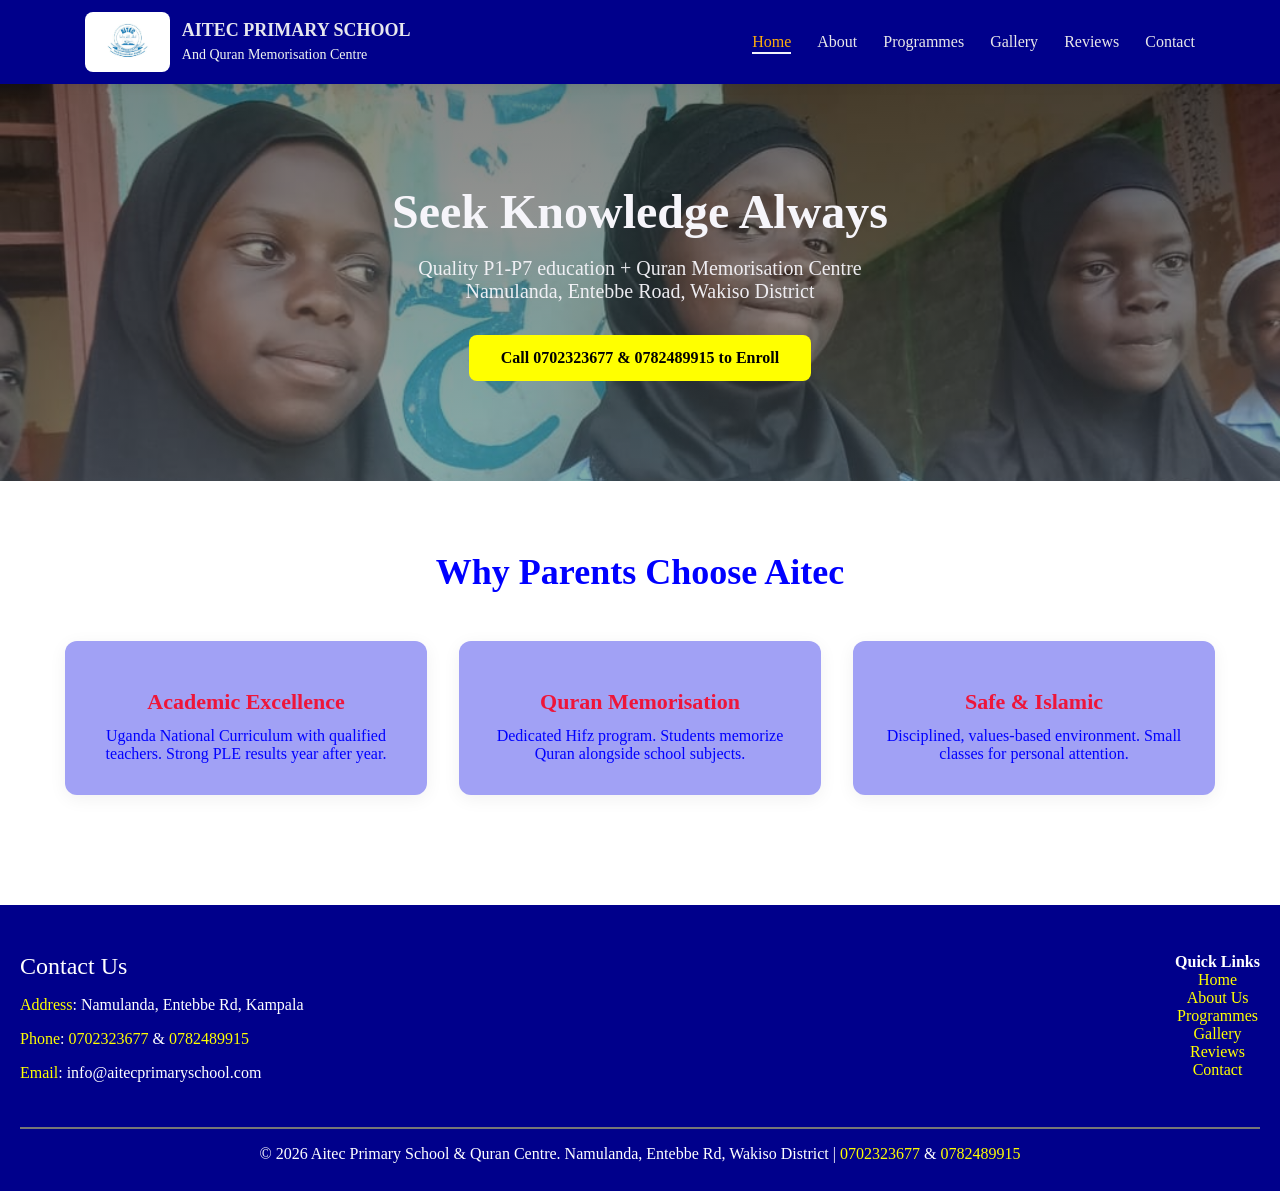
<file: index.html>
<!DOCTYPE html>
<html lang="en">
<head>
  <meta charset="utf-8">
  <title>Aitec Primary School - Namulanda wakiso</title>
  <link rel="stylesheet" href="assets/css/style.css">
  <meta name="viewport" content="width=device-width, initial-scale=1">

</head>
<body>
  <nav>
    <div class="container">
      <a href="index.html" class="logo-area">
        <img src="assets/css/image/WhatsApp Image 2026-07-09 at 6.39.47 PM.jpeg" alt="Aitec Primary School Logo">
        <div class="logo-text">AITEC PRIMARY SCHOOL<br><span>And Quran Memorisation Centre</span></div>
      </a>
      <button class="menu-btn" aria-label="Toggle menu" aria-expanded="false">
        <span class="bar"></span>
      </button>
      <ul>
        <li><a href="index.html" class="active">Home</a></li>
        <li><a href="About.html">About</a></li>
        <li><a href="Programmes.html">Programmes</a></li>
        <li><a href="Gallery.html">Gallery</a></li>
        <li><a href="Reviews.html">Reviews</a></li>
        <li><a href="Contact.html">Contact</a></li>
      </ul>
    </div>
  </nav>

  <section class="hero">
    <div class="container">
      <h1>Seek Knowledge Always</h1>
      <p>Quality P1-P7 education + Quran Memorisation Centre<br>Namulanda, Entebbe Road, Wakiso District</p>
      <a href="Contact.html" class="btn">Call 0702323677 & 0782489915 to Enroll</a>
    </div>
  </section>

  <section>
    <div class="container">
      <h2>Why Parents Choose Aitec</h2>
      <div class="grid-3">
        <div class="card">
          <div class="icon"></div>
          <h3>Academic Excellence</h3>
          <p>Uganda National Curriculum with qualified teachers. Strong PLE results year after year.</p>
        </div>
        <div class="card">
          <div class="icon"></div>
          <h3>Quran Memorisation</h3>
          <p>Dedicated Hifz program. Students memorize Quran alongside school subjects.</p>
        </div>
        <div class="card">
          <div class="icon"></div>
          <h3>Safe & Islamic</h3>
          <p>Disciplined, values-based environment. Small classes for personal attention.</p>
        </div>
      </div>
    </div>
  </section>

  <footer>
     <div class="top-footer">
      <div class="footergrid-3">
        <h4>Contact Us</h4>
        <p><span>Address</span>: Namulanda, Entebbe Rd, Kampala</p>
        <p><span>Phone</span>: <a href="tel:0702323677">0702323677</a> &amp; <a href="tel:0782489915">0782489915</a></p>
        <p><span>Email</span>: info@aitecprimaryschool.com</p>
      </div>
      <div class="quicklinks">
        <h4>Quick Links</h4>
        <p><a href="index.html">Home</a></p>
        <p><a href="About.html">About Us</a></p>
        <p><a href="Programmes.html">Programmes</a></p>
        <p><a href="Gallery.html">Gallery</a></p>
        <p><a href="Reviews.html">Reviews</a></p>
        <p><a href="Contact.html">Contact</a></p>
      </div>
    </div>
    <hr>
    <div class="bottom-footer">
        <p>&copy; 2026 Aitec Primary School & Quran Centre. Namulanda, Entebbe Rd, Wakiso District | <a href="tel:0702323677">0702323677</a> &amp; <a href="tel:0782489915">0782489915</a></p>
    </div>
  </footer>
</footer>
<script src="assets/js/nav.js"></script>
</body>
</html>
</file>
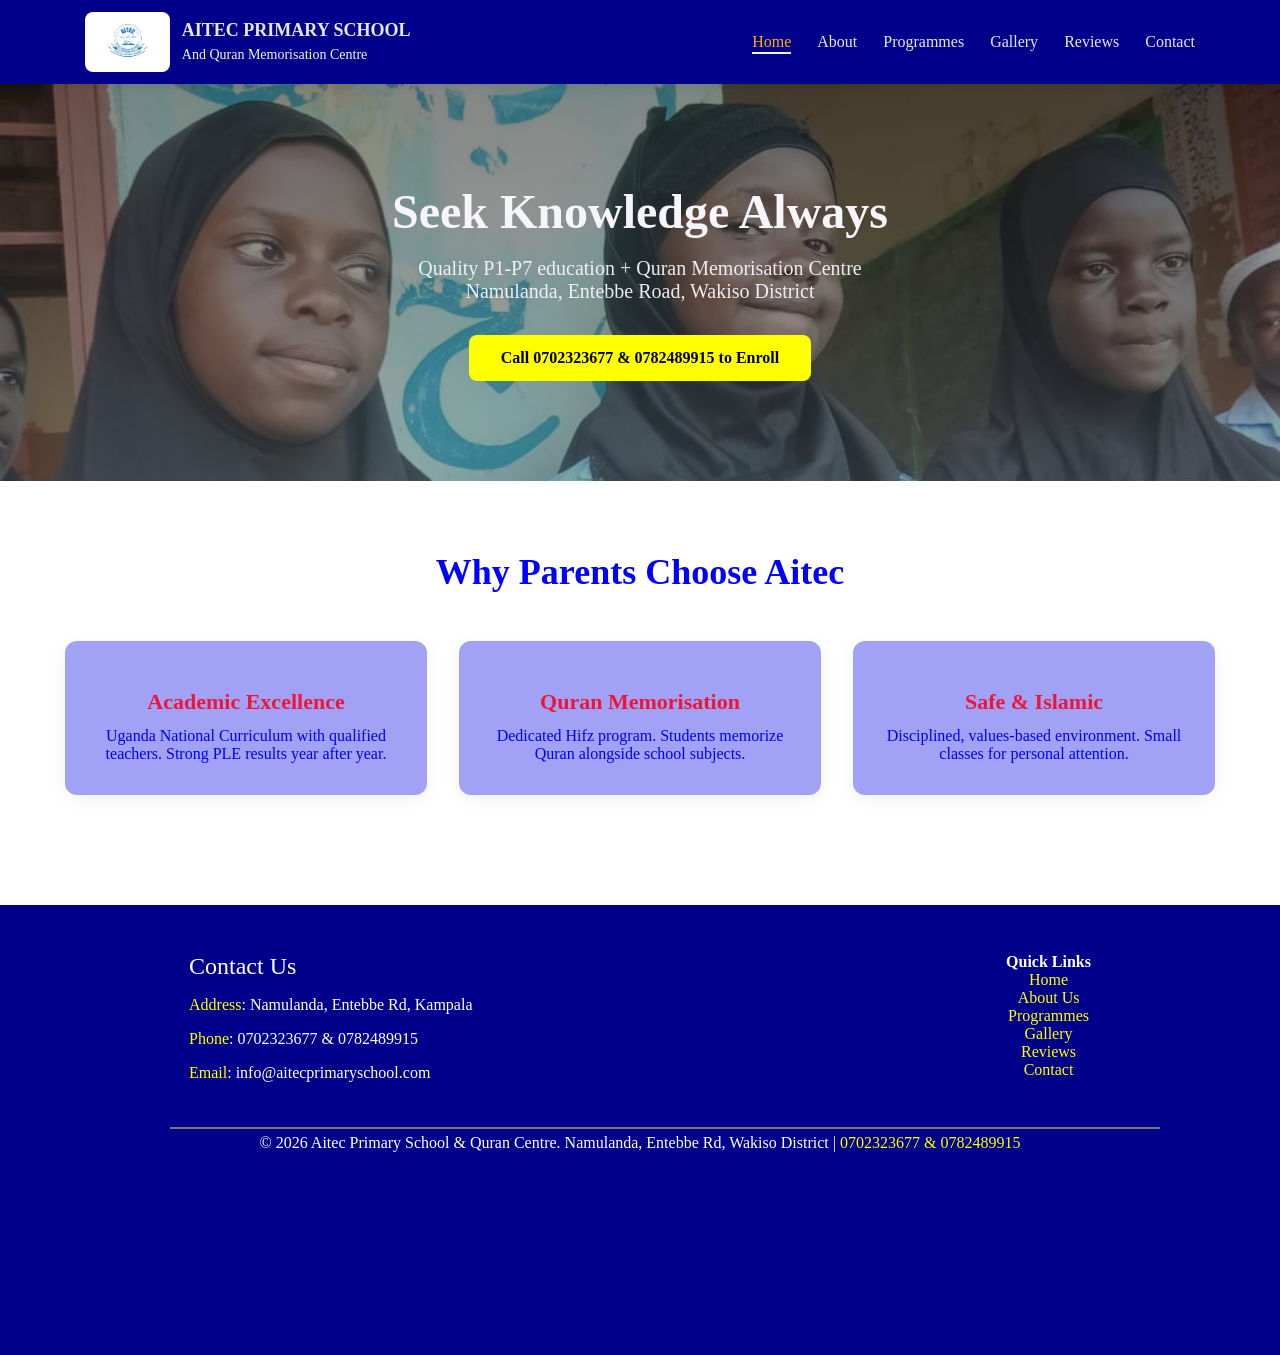
<file: asscet/index.html>
<!DOCTYPE html>
<html lang="en">
<head>
  <meta charset="UTF-8">
  <title>Aitec Primary School - Namulanda wakiso</title>
  <link rel="stylesheet" href="./css/style.css">
  <meta name="viewport" content="width=device-width, initial-scale=1">

</head>
<body>
  <nav>
    <div class="container">
      <a href="index.html" class="logo-area">
        <img src="./css/image/WhatsApp Image 2026-07-09 at 6.39.47 PM.jpeg" alt="Aitec Primary School Logo">
        <div class="logo-text">AITEC PRIMARY SCHOOL<br><span>And Quran Memorisation Centre</span></div>
      </a>
      <ul>
        <li><a href="index.html" class="active">Home</a></li>
        <li><a href="about.html">About</a></li>
        <li><a href="Programmes.html">Programmes</a></li>
        <li><a href="gallery.html">Gallery</a></li>
        <li><a href="reviews.html">Reviews</a></li>
        <li><a href="contact.html">Contact</a></li>
      </ul>
    </div>
  </nav>

  <section class="hero">
    <div class="container">
      <h1>Seek Knowledge Always</h1>
      <p>Quality P1-P7 education + Quran Memorisation Centre<br>Namulanda, Entebbe Road, Wakiso District</p>
      <a href="contact.html" class="btn">Call 0702323677 & 0782489915 to Enroll</a>
    </div>
  </section>

  <section>
    <div class="container">
      <h2>Why Parents Choose Aitec</h2>
      <div class="grid-3">
        <div class="card">
          <div class="icon"></div>
          <h3>Academic Excellence</h3>
          <p>Uganda National Curriculum with qualified teachers. Strong PLE results year after year.</p>
        </div>
        <div class="card">
          <div class="icon"></div>
          <h3>Quran Memorisation</h3>
          <p>Dedicated Hifz program. Students memorize Quran alongside school subjects.</p>
        </div>
        <div class="card">
          <div class="icon"></div>
          <h3>Safe & Islamic</h3>
          <p>Disciplined, values-based environment. Small classes for personal attention.</p>
        </div>
      </div>
    </div>
  </section>

  <footer>
     <div class="top-footer">
      <div class="footergrid-3">
        <h4>Contact Us</h4>
        <p><span>Address</span>: Namulanda, Entebbe Rd, Kampala</p>
        <p><span>Phone</span>: 0702323677 & 0782489915</p>
        <p><span>Email</span>: info@aitecprimaryschool.com</p>
      </div>
      <div class="quicklinks">
        <h4>Quick Links</h4>
        <p><a href="index.html">Home</a></p>
        <p><a href="about.html">About Us</a></p>
        <p><a href="Programmes.html">Programmes</a></p>
        <p><a href="gallery.html">Gallery</a></p>
        <p><a href="reviews.html">Reviews</a></p>
        <p><a href="contact.html">Contact</a></p>
      </div>
    </div>
    <hr>
    <div class="bottom-footer">
        <p>&copy; 2026 Aitec Primary School & Quran Centre. Namulanda, Entebbe Rd, Wakiso District | <a href="tel:0702323677 & 0782489915">0702323677 & 0782489915</a></p>
    </div>
  </footer>
</body>
</html>
</file>
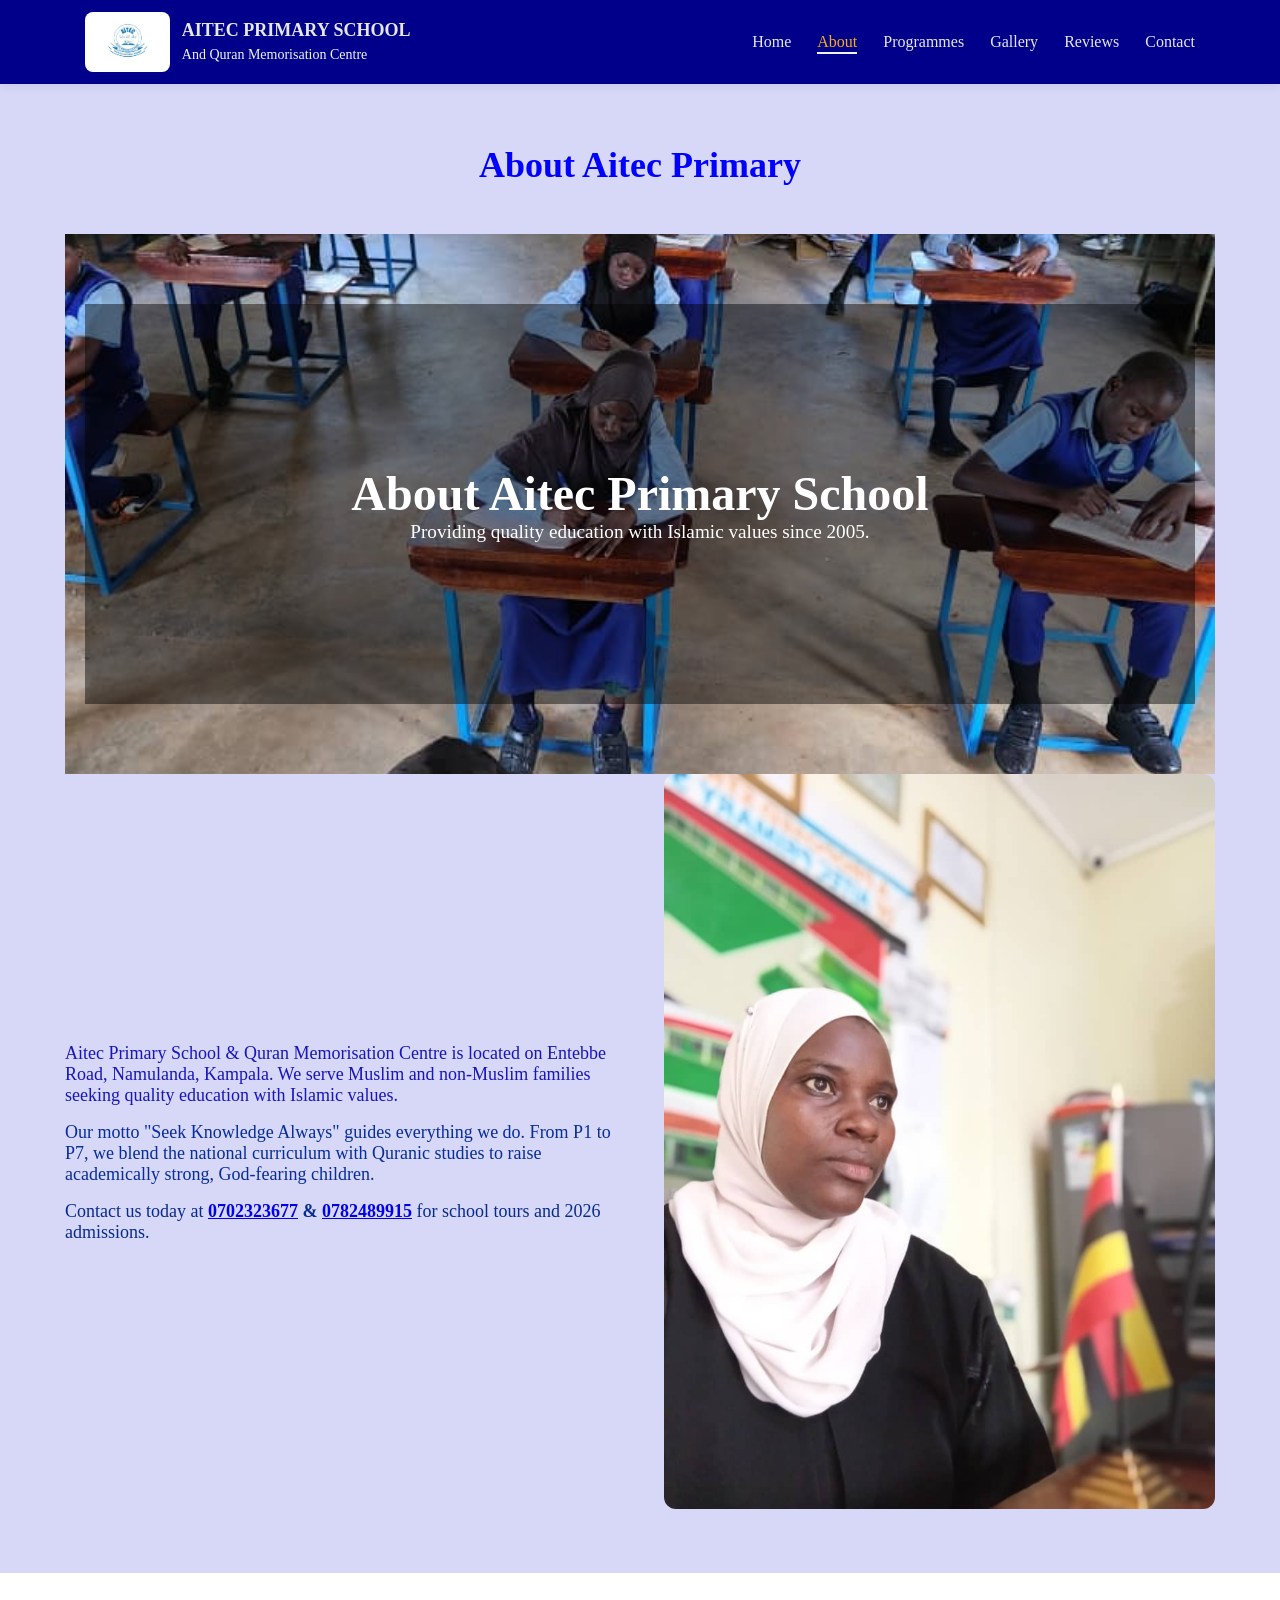
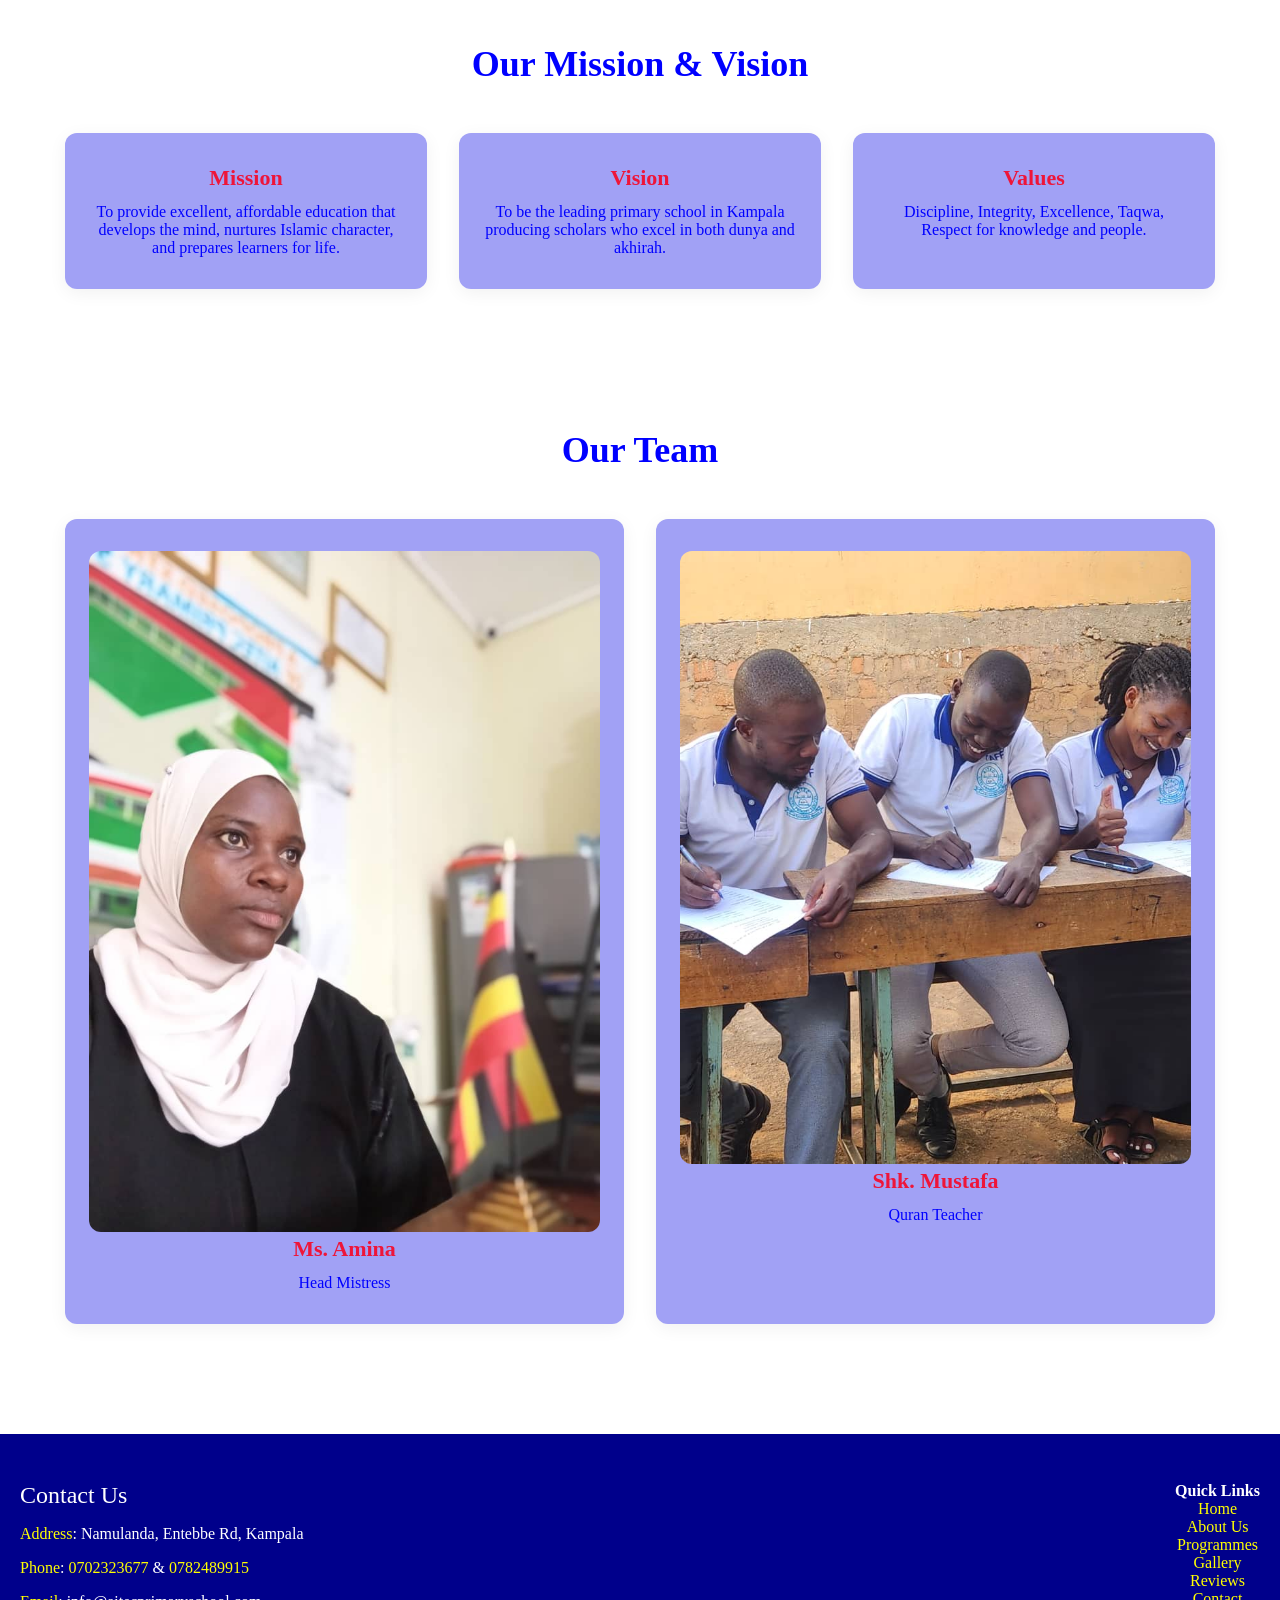
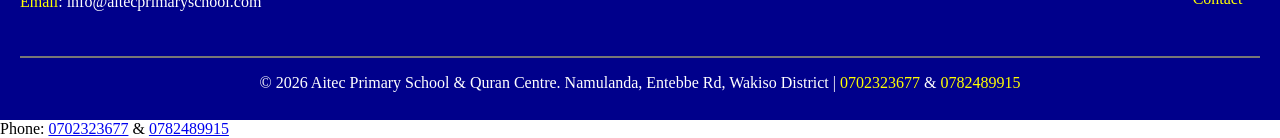
<file: About.html>
<!DOCTYPE html>
<html lang="en">
<head>
  <meta charset="utf-8">
  <title>About Us - Aitec Primary School</title>
  <link rel="stylesheet" href="assets/css/style.css">
  <meta name="viewport" content="width=device-width, initial-scale=1">


</head>
<body>
  <nav>
    <div class="container">
      <a href="index.html" class="logo-area">
        <img src="assets/css/image/WhatsApp Image 2026-07-09 at 6.39.47 PM.jpeg" alt="Aitec Primary School Logo">
        <div class="logo-text">AITEC PRIMARY SCHOOL<br><span>And Quran Memorisation Centre</span></div>
      </a>
      <button class="menu-btn" aria-label="Toggle menu" aria-expanded="false">
        <span class="bar"></span>
      </button>
      <ul>
        <li><a href="index.html">Home</a></li>
        <li><a href="About.html" class="active">About</a></li>
        <li><a href="Programmes.html">Programmes</a></li>
        <li><a href="Gallery.html">Gallery</a></li>
        <li><a href="Reviews.html">Reviews</a></li>
        <li><a href="Contact.html">Contact</a></li>
      </ul>
    </div>
  </nav>

  <section style="padding: 60px 20px; background: rgb(215, 215, 248);">
    <div class="container">
      <h2>About Aitec Primary</h2>
     <section class="about-hero">
       <div class="overlay">
          <h1>About Aitec Primary School</h1>
          <p>Providing quality education with Islamic values since 2005.</p>
       </div>
     </section> 
      <div class="grid-2">
        <div>
          <p style="font-size: 18px; color: rgb(24, 22, 187); margin-bottom: 16px;">
            Aitec Primary School & Quran Memorisation Centre is located on Entebbe Road, Namulanda, Kampala. We serve Muslim and non-Muslim families seeking quality education with Islamic values.
          </p>
          <p style="font-size: 18px; color: rgb(6, 45, 153); margin-bottom: 16px;">
            Our motto "Seek Knowledge Always" guides everything we do. From P1 to P7, we blend the national curriculum with Quranic studies to raise academically strong, God-fearing children.
          </p>
          <p style="font-size: 18px; color: rgb(7, 43, 141);">
            Contact us today at <strong><a href="tel:0702323677">0702323677</a> & <a href="tel:0782489915">0782489915</a></strong> for school tours and 2026 admissions.
          </p>
        </div>
        <div>
          <img src="assets/css/image/WhatsApp Image 2026-07-09 at 6.33.53 PM.jpeg" alt="Aitec School" style="width: 100%; border-radius: 12px;">
        </div>
      </div>
    </div>
  </section>

  <section>
    <div class="container">
      <h2>Our Mission & Vision</h2>
      <div class="grid-3">
        <div class="card">
          <h3>Mission</h3>
          <p>To provide excellent, affordable education that develops the mind, nurtures Islamic character, and prepares learners for life.</p>
        </div>
        <div class="card">
          <h3>Vision</h3>
          <p>To be the leading primary school in Kampala producing scholars who excel in both dunya and akhirah.</p>
        </div>
        <div class="card">
          <h3>Values</h3>
          <p>Discipline, Integrity, Excellence, Taqwa, Respect for knowledge and people.</p>
        </div>
      </div>
    </div>
  </section>
  <section>
    <div class="container">
      <h2>Our Team</h2>
      <div class="grid-3">
        <div class="card">
          <img src="assets/css/image/WhatsApp Image 2026-07-09 at 6.33.53 PM.jpeg" alt="Principal" style="width: 100%; border-radius: 12px;">
          <h3>Ms. Amina </h3>
          <p>Head Mistress</p>
        </div>
        <div class="card">
          <img src="assets/css/image/WhatsApp Image 2026-07-09 at 6.34.26 PM.jpeg" alt="Teacher" style="width: 100%; border-radius: 12px;">
          <h3>Shk. Mustafa</h3>
          <p>Quran Teacher</p>
        </div>
      </div>
    </div>
  </section>
  <footer>
     <div class="top-footer">
      <div class="footergrid-3">
        <h4>Contact Us</h4>
        <p><span>Address</span>: Namulanda, Entebbe Rd, Kampala</p>
        <p><span>Phone</span>: <a href="tel:0702323677">0702323677</a> &amp; <a href="tel:0782489915">0782489915</a></p>
        <p><span>Email</span>: info@aitecprimaryschool.com</p>
      </div>
      <div class="quicklinks">
        <h4>Quick Links</h4>
        <p><a href="index.html">Home</a></p>
        <p><a href="About.html">About Us</a></p>
        <p><a href="Programmes.html">Programmes</a></p>
        <p><a href="Gallery.html">Gallery</a></p>
        <p><a href="Reviews.html">Reviews</a></p>
        <p><a href="Contact.html">Contact</a></p>
      </div>
    </div>
    <hr>
    <div class="bottom-footer">
        <p>&copy; 2026 Aitec Primary School & Quran Centre. Namulanda, Entebbe Rd, Wakiso District | <a href="tel:0702323677">0702323677</a> &amp; <a href="tel:0782489915">0782489915</a></p>
    </div>
  </footer>
</footer>
<script src="assets/js/nav.js"></script>
</body>
</html>
          <p><span>Phone</span>: <a href="tel:0702323677">0702323677</a> &amp; <a href="tel:0782489915">0782489915</a></p>
</file>
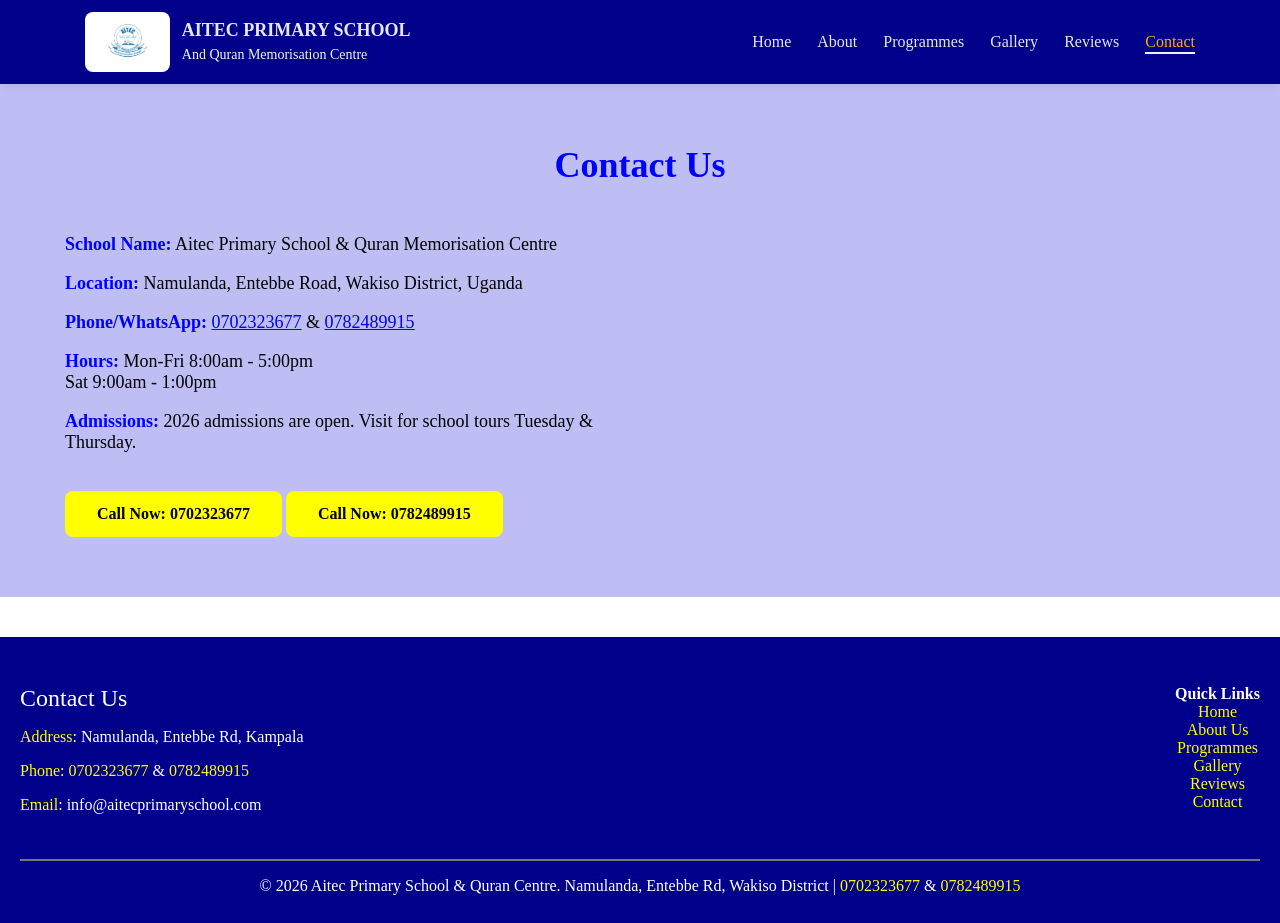
<file: Contact.html>
<!DOCTYPE html>
<html lang="en">
<head>
  <meta charset="utf-8">
  <title>Contact - Aitec Primary School</title>
  <link rel="stylesheet" href="assets/css/style.css">
  <meta name="viewport" content="width=device-width, initial-scale=1">
</head>
<body>
  <nav>
    <div class="container">
      <a href="index.html" class="logo-area">
        <img src="assets/css/image/WhatsApp Image 2026-07-09 at 6.39.47 PM.jpeg" alt="Aitec Primary School Logo">
        <div class="logo-text">AITEC PRIMARY SCHOOL<br><span>And Quran Memorisation Centre</span></div>
      </a>
      <button class="menu-btn" aria-label="Toggle menu" aria-expanded="false">
        <span class="bar"></span>
      </button>
      <ul>
        <li><a href="index.html">Home</a></li>
        <li><a href="About.html">About</a></li>
        <li><a href="Programmes.html">Programmes</a></li>
        <li><a href="Gallery.html">Gallery</a></li>
        <li><a href="Reviews.html">Reviews</a></li>
        <li><a href="Contact.html" class="active">Contact</a></li>
      </ul>
    </div>
  </nav>

  <section style="padding: 60px 20px; background: rgb(190, 190, 245);">
    <div class="container">
      <h2>Contact Us</h2>
      <div class="contact-grid">
        <div class="contact-info">
          <p><strong>School Name:</strong> Aitec Primary School & Quran Memorisation Centre</p>
          <p><strong>Location:</strong> Namulanda, Entebbe Road, Wakiso District, Uganda</p>
          <p><strong>Phone/WhatsApp:</strong> <a href="tel:0702323677">0702323677</a> &amp; <a href="tel:0782489915">0782489915</a></p>
          <p><strong>Hours:</strong> Mon-Fri 8:00am - 5:00pm<br>Sat 9:00am - 1:00pm</p>
          <p><strong>Admissions:</strong> 2026 admissions are open. Visit for school tours Tuesday & Thursday.</p>
          <a href="tel:0702323677" class="btn" style="margin-top: 20px;">Call Now: 0702323677 </a>
          <a href="tel:0782489915" class="btn" style="margin-top: 20px;">Call Now: 0782489915 </a>
        </div>
      </div>
    </div>
  </section>

  <footer>
     <div class="top-footer">
      <div class="footergrid-3">
        <h4>Contact Us</h4>
        <p><span>Address</span>: Namulanda, Entebbe Rd, Kampala</p>
        <p><span>Phone</span>: <a href="tel:0702323677">0702323677</a> &amp; <a href="tel:0782489915">0782489915</a></p>
        <p><span>Email</span>: info@aitecprimaryschool.com</p>
      </div>
      <div class="quicklinks">
        <h4>Quick Links</h4>
        <p><a href="index.html">Home</a></p>
        <p><a href="About.html">About Us</a></p>
        <p><a href="Programmes.html">Programmes</a></p>
        <p><a href="Gallery.html">Gallery</a></p>
        <p><a href="Reviews.html">Reviews</a></p>
        <p><a href="Contact.html">Contact</a></p>
      </div>
    </div>
    <hr>
    <div class="bottom-footer">
        <p>&copy; 2026 Aitec Primary School & Quran Centre. Namulanda, Entebbe Rd, Wakiso District | <a href="tel:0702323677">0702323677</a> &amp; <a href="tel:0782489915">0782489915</a></p>
    </div>
  </footer>
<script src="assets/js/nav.js"></script>
</body>
</html>
</file>
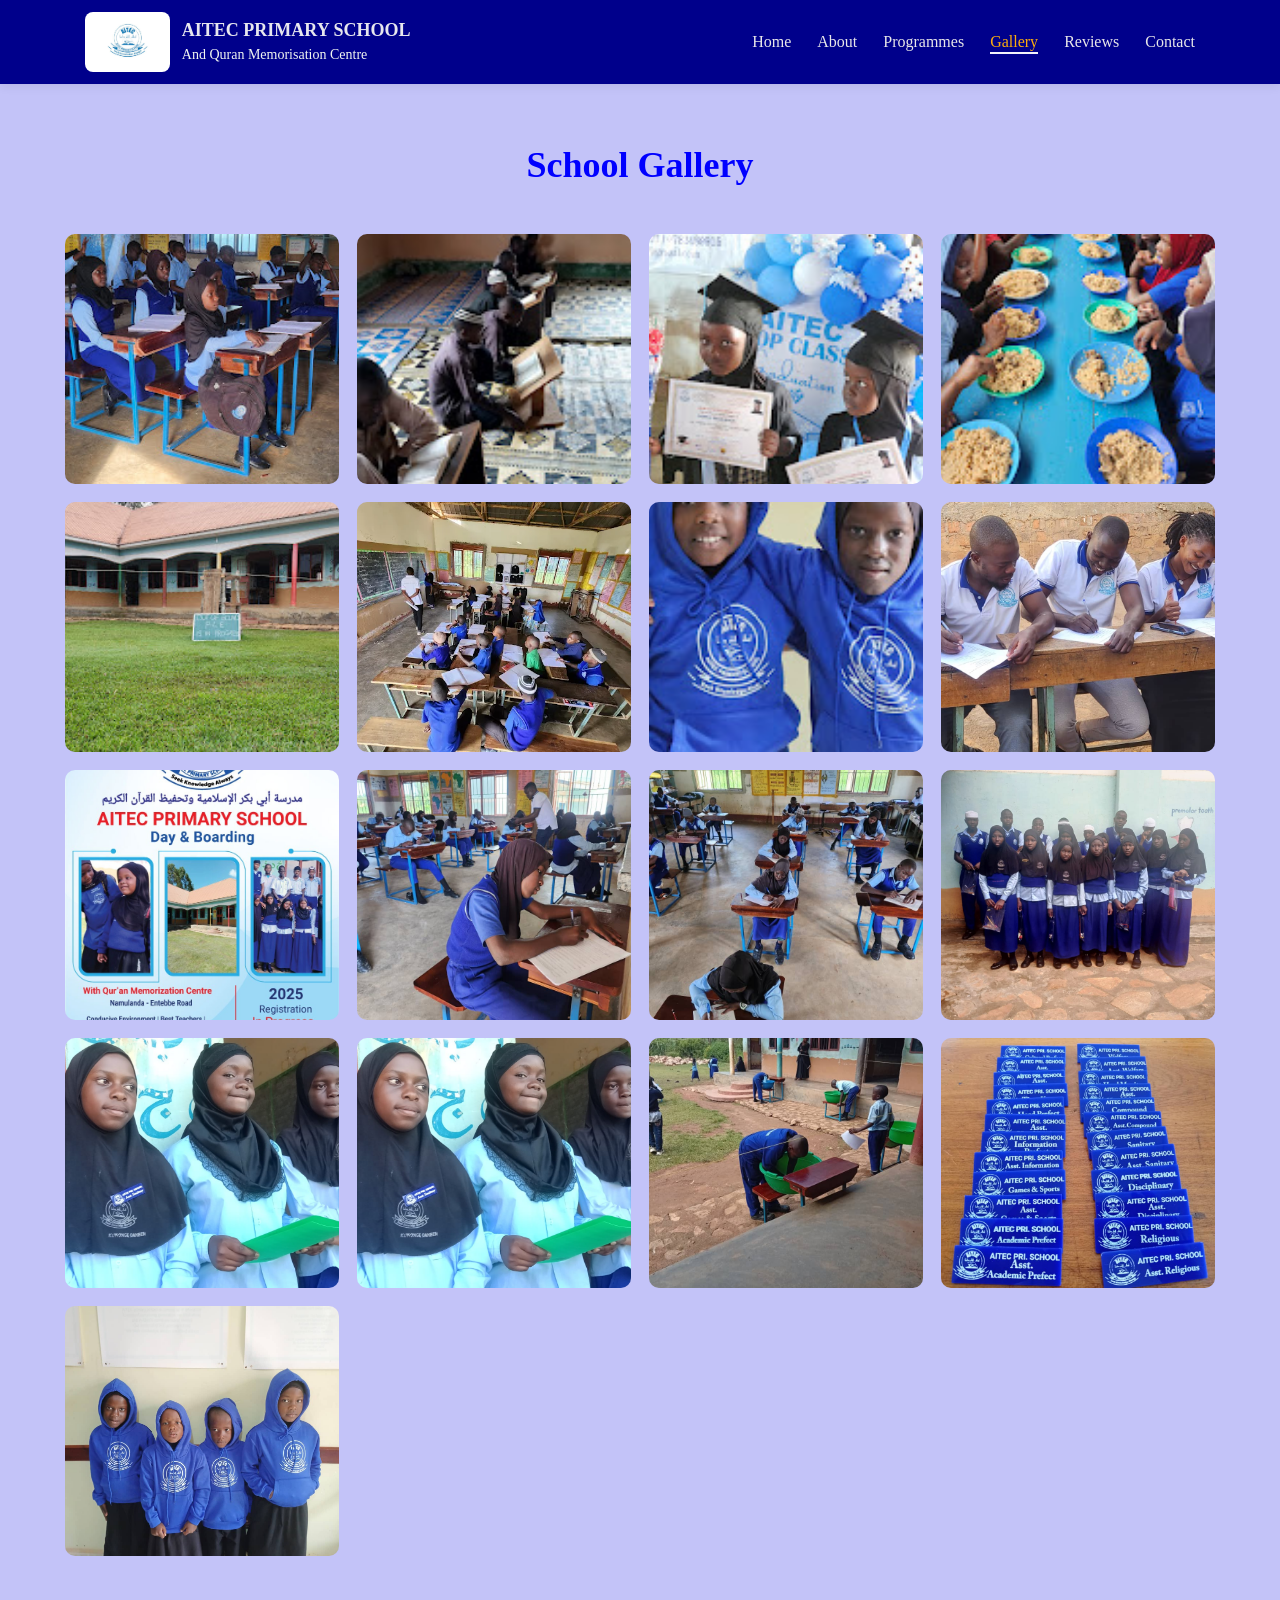
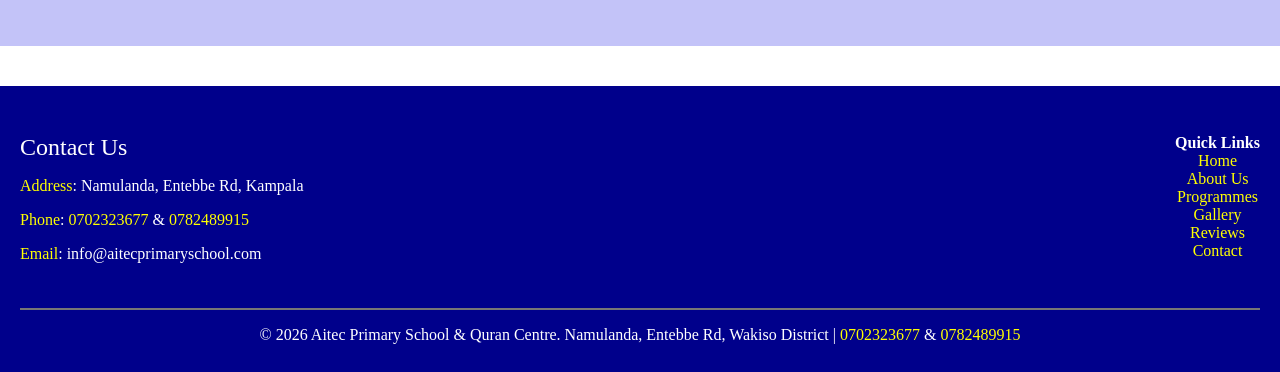
<file: Gallery.html>
<!DOCTYPE html>
<html lang="en">
<head>
  <meta charset="UTF-8">
  <meta name="viewport" content="width=device-width, initial-scale=1.0">
  <title>Gallery - Aitec Primary School</title>
  <link rel="stylesheet" href="assets/css/style.css">
</head>
<body>
  <nav>
    <div class="container">
      <a href="index.html" class="logo-area">
        <img src="assets/css/image/WhatsApp Image 2026-07-09 at 6.39.47 PM.jpeg" alt="Aitec Primary School Logo">
        <div class="logo-text">AITEC PRIMARY SCHOOL<br><span>And Quran Memorisation Centre</span></div>
      </a>
      <button class="menu-btn" aria-label="Toggle menu" aria-expanded="false">
        <span class="bar"></span>
      </button>
      <ul>
        <li><a href="index.html">Home</a></li>
        <li><a href="About.html">About</a></li>
        <li><a href="Programmes.html">Programmes</a></li>
        <li><a href="Gallery.html" class="active">Gallery</a></li>
        <li><a href="Reviews.html">Reviews</a></li>
        <li><a href="Contact.html">Contact</a></li>
      </ul>
    </div>
  </nav>

  <section style="padding: 60px 20px; background: rgb(195, 195, 248);">
    <div class="container">
      <h2>School Gallery</h2>
      <div class="gallery-grid">
        <img src="assets/css/image/class.jpg" alt="Classroom">
        <img src="assets/css/image/readind.jpg" alt="Quran class">
        <img src="assets/css/image/coladri.jpg" alt=" Graduation">
        <img src="assets/css/image/food.jpg" alt="lunch hours">
        <img src="assets/css/image/compand.jpg" alt="School compound">
        <img src="assets/css/image/leran.webp" alt="Students learning">
        <img src="assets/css/image/jamp.jpg" alt="Students learning">
        <img src="assets/css/image/WhatsApp Image 2026-07-09 at 6.34.26 PM.jpeg" alt="Students learning">
        <img src="assets/css/image/WhatsApp Image 2026-07-09 at 6.34.27 PM.jpeg" alt="Students learning">
        <img src="assets/css/image/WhatsApp Image 2026-07-09 at 6.34.28 PM.jpeg" alt="Students learning">
        <img src="assets/css/image/WhatsApp Image 2026-07-09 at 6.34.29 PM.jpeg" alt="Students learning">
        <img src="assets/css/image/WhatsApp Image 2026-07-09 at 6.34.30 PM.jpeg" alt="Students learning">
        <img src="assets/css/image/WhatsApp Image 2026-07-09 at 5.48.40 PM.jpeg" alt="Students learning">
        <img src="assets/css/image/WhatsApp Image 2026-07-09 at 5.48.41 PM.jpeg" alt="Students learning">
        <img src="assets/css/image/WhatsApp Image 2026-07-09 at 5.48.42 PM (1).jpeg" alt="Students during election">
        <img src="assets/css/image/WhatsApp Image 2026-07-09 at 5.48.42 PM.jpeg" alt="Students learning">
        <img src="assets/css/image/WhatsApp Image 2026-07-09 at 5.48.43 PM.jpeg" alt="Students learning">
      </div>
      <p style="text-align: center; margin-top: 30px; color: var(--gray);"></p>
    </div>
  </section>

  <footer>
     <div class="top-footer">
      <div class="footergrid-3">
        <h4>Contact Us</h4>
        <p><span>Address</span>: Namulanda, Entebbe Rd, Kampala</p>
        <p><span>Phone</span>: <a href="tel:0702323677">0702323677</a> &amp; <a href="tel:0782489915">0782489915</a></p>
        <p><span>Email</span>: info@aitecprimaryschool.com</p>
      </div>
      <div class="quicklinks">
        <h4>Quick Links</h4>
        <p><a href="index.html">Home</a></p>
        <p><a href="About.html">About Us</a></p>
        <p><a href="Programmes.html">Programmes</a></p>
        <p><a href="Gallery.html">Gallery</a></p>
        <p><a href="Reviews.html">Reviews</a></p>
        <p><a href="Contact.html">Contact</a></p>
      </div>
    </div>
    <hr>
    <div class="bottom-footer">
        <p>&copy; 2026 Aitec Primary School & Quran Centre. Namulanda, Entebbe Rd, Wakiso District | <a href="tel:0702323677">0702323677</a> &amp; <a href="tel:0782489915">0782489915</a></p>
    </div>
  </footer>
</footer>
<script src="assets/js/nav.js"></script>
</body>
</html>
</file>
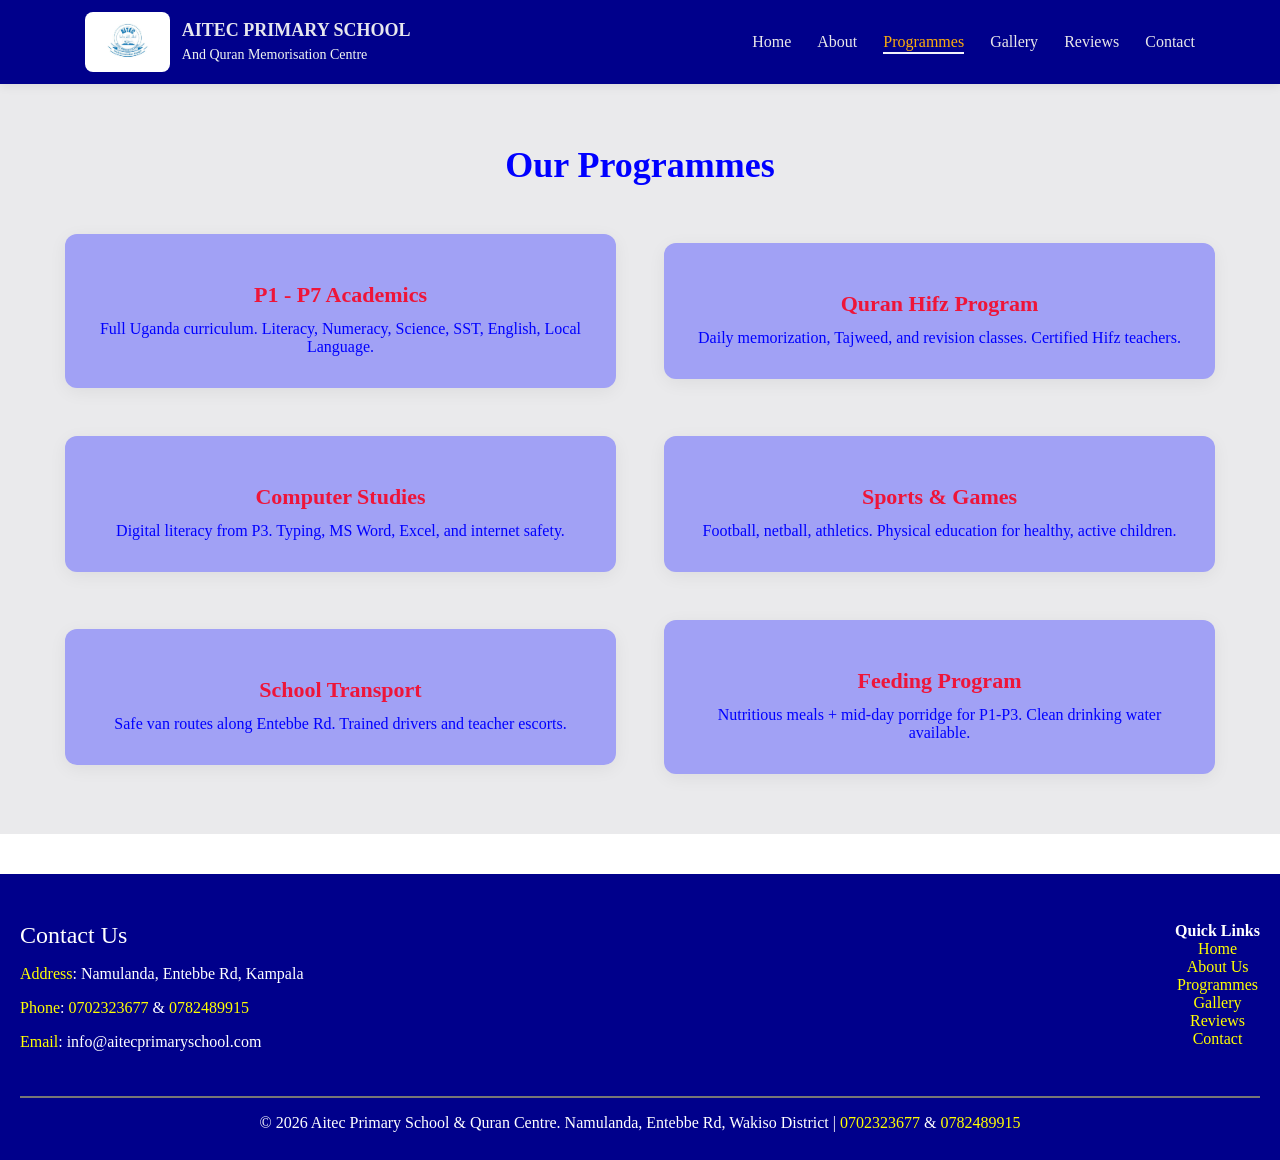
<file: Programmes.html>
<!DOCTYPE html>
<html lang="en">
<head>
  <title>Services - Aitec Primary School</title>
  <link rel="stylesheet" href="assets/css/style.css">
  <meta name="viewport" content="width=device-width, initial-scale=1">

</head>
<body>
  <nav>
    <div class="container">
      <a href="index.html" class="logo-area">
        <img src="assets/css/image/WhatsApp Image 2026-07-09 at 6.39.47 PM.jpeg" alt="Aitec Primary School Logo">
        <div class="logo-text">AITEC PRIMARY SCHOOL<br><span>And Quran Memorisation Centre</span></div>
      </a>
      <button class="menu-btn" aria-label="Toggle menu" aria-expanded="false">
        <span class="bar"></span>
      </button>
      <ul>
        <li><a href="index.html">Home</a></li>
        <li><a href="About.html">About</a></li>
        <li><a href="Programmes.html" class="active">Programmes</a></li>
        <li><a href="Gallery.html">Gallery</a></li>
        <li><a href="Reviews.html">Reviews</a></li>
        <li><a href="Contact.html">Contact</a></li>
      </ul>
    </div>
  </nav>

  <section style="padding: 60px 20px; background: rgb(234, 234, 236);">
    <div class="container">
      <h2>Our Programmes</h2>
      <div class="grid-2">
        <div class="card">
          <div class="icon"></div>
          <h3>P1 - P7 Academics</h3>
          <p>Full Uganda curriculum. Literacy, Numeracy, Science, SST, English, Local Language.</p>
        </div>
        <div class="card">
          <div class="icon"></div>
          <h3>Quran Hifz Program</h3>
          <p>Daily memorization, Tajweed, and revision classes. Certified Hifz teachers.</p>
        </div>
        <div class="card">
          <div class="icon"></div>
          <h3>Computer Studies</h3>
          <p>Digital literacy from P3. Typing, MS Word, Excel, and internet safety.</p>
        </div>
        <div class="card">
          <div class="icon"></div>
          <h3>Sports & Games</h3>
          <p>Football, netball, athletics. Physical education for healthy, active children.</p>
        </div>
        <div class="card">
          <div class="icon"></div>
          <h3>School Transport</h3>
          <p>Safe van routes along Entebbe Rd. Trained drivers and teacher escorts.</p>
        </div>
        <div class="card">
          <div class="icon"></div>
          <h3>Feeding Program</h3>
          <p>Nutritious meals + mid-day porridge for P1-P3. Clean drinking water available.</p>
        </div>
      </div>
    </div>
  </section>

  <footer>
    <div class="top-footer">
      <div class="footergrid-3">
        <h4>Contact Us</h4>
        <p><span>Address</span>: Namulanda, Entebbe Rd, Kampala</p>
        <p><span>Phone</span>: <a href="tel:0702323677">0702323677</a> &amp; <a href="tel:0782489915">0782489915</a></p>
        <p><span>Email</span>: info@aitecprimaryschool.com</p>
      </div>
      <div class="quicklinks">
        <h4>Quick Links</h4>
        <p><a href="index.html">Home</a></p>
        <p><a href="About.html">About Us</a></p>
        <p><a href="Programmes.html">Programmes</a></p>
        <p><a href="Gallery.html">Gallery</a></p>
        <p><a href="Reviews.html">Reviews</a></p>
        <p><a href="Contact.html">Contact</a></p>
      </div>
    </div>
    <hr>
    <div class="bottom-footer">
        <p>&copy; 2026 Aitec Primary School & Quran Centre. Namulanda, Entebbe Rd, Wakiso District | <a href="tel:0702323677">0702323677</a> &amp; <a href="tel:0782489915">0782489915</a></p>
    </div>
  </footer>
</footer>
<script src="assets/js/nav.js"></script>
</body>
</html>
</file>
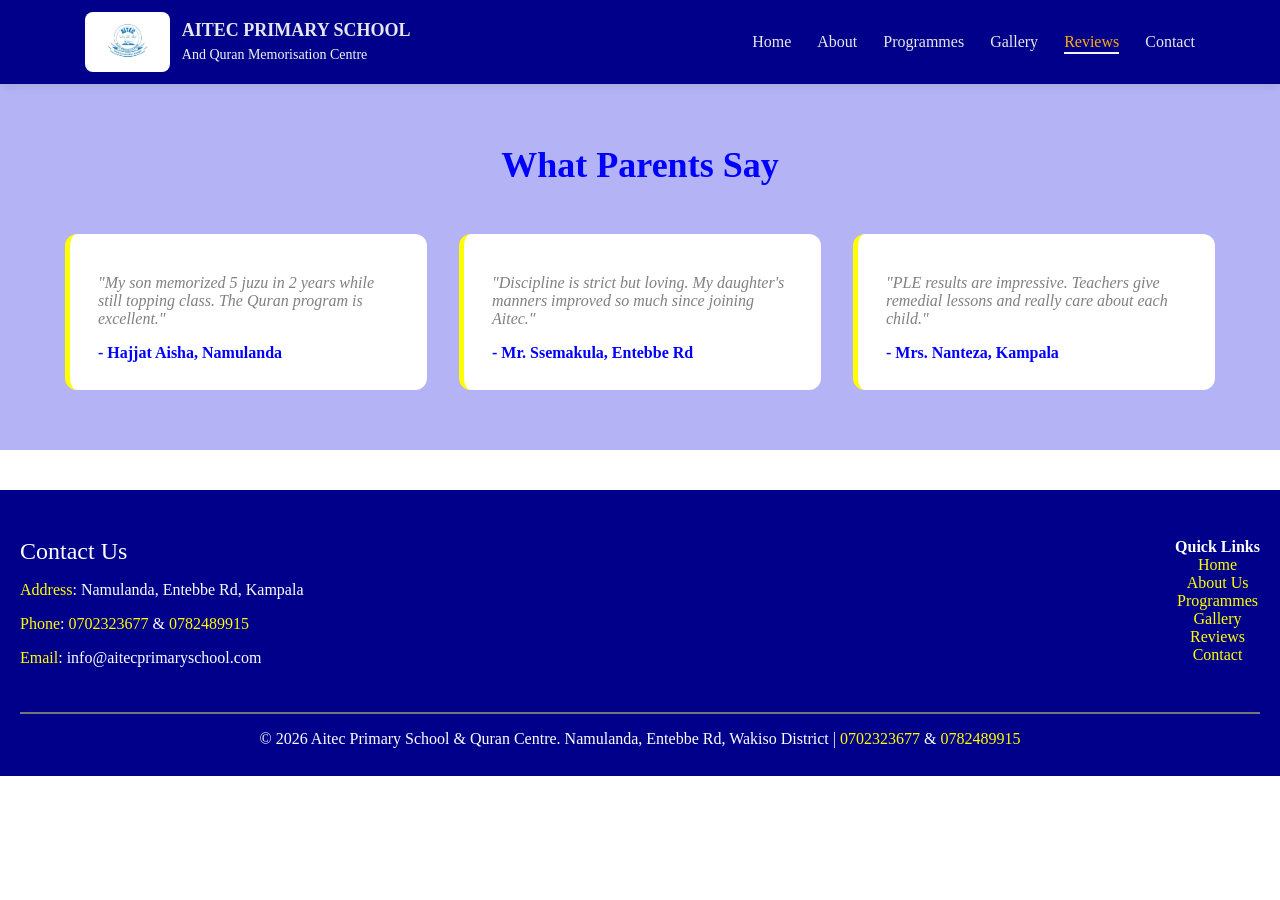
<file: Reviews.html>
<!DOCTYPE html>
<html lang="en">
<head>
  <meta charset="UTF-8">
  <title>Parent Reviews - Aitec Primary School</title>
  <link rel="stylesheet" href="assets/css/style.css">
  <meta name="viewport" content="width=device-width, initial-scale=1">

</head>
<body>
  <nav>
    <div class="container">
      <a href="index.html" class="logo-area">
        <img src="assets/css/image/WhatsApp Image 2026-07-09 at 6.39.47 PM.jpeg" alt="Aitec Primary School Logo">
        <div class="logo-text">AITEC PRIMARY SCHOOL<br><span>And Quran Memorisation Centre</span></div>
      </a>
      <button class="menu-btn" aria-label="Toggle menu" aria-expanded="false">
        <span class="bar"></span>
      </button>
      <ul>
        <li><a href="index.html">Home</a></li>
        <li><a href="About.html">About</a></li>
        <li><a href="Programmes.html">Programmes</a></li>
        <li><a href="Gallery.html">Gallery</a></li>
        <li><a href="Reviews.html" class="active">Reviews</a></li>
        <li><a href="Contact.html">Contact</a></li>
      </ul>
    </div>
  </nav>
  <section style="padding: 60px 20px; background: rgb(179, 179, 245);">
    <div class="container">
      <h2>What Parents Say</h2>
      <div class="grid-3">
        <div class="review">
          <div class="stars"></div>
          <p>"My son memorized 5 juzu in 2 years while still topping class. The Quran program is excellent."</p>
          <h4>- Hajjat Aisha, Namulanda</h4>
        </div>
        <div class="review">
          <div class="stars"></div>
          <p>"Discipline is strict but loving. My daughter's manners improved so much since joining Aitec."</p>
          <h4>- Mr. Ssemakula, Entebbe Rd</h4>
        </div>
        <div class="review">
          <div class="stars"></div>
          <p>"PLE results are impressive. Teachers give remedial lessons and really care about each child."</p>
          <h4>- Mrs. Nanteza, Kampala</h4>
        </div>
      </div>
    </div>
  </section>

  <footer>
     <div class="top-footer">
      <div class="footergrid-3">
        <h4>Contact Us</h4>
        <p><span>Address</span>: Namulanda, Entebbe Rd, Kampala</p>
        <p><span>Phone</span>: <a href="tel:0702323677">0702323677</a> &amp; <a href="tel:0782489915">0782489915</a></p>
        <p><span>Email</span>: info@aitecprimaryschool.com</p>
      </div>
      <div class="quicklinks">
        <h4>Quick Links</h4>
        <p><a href="index.html">Home</a></p>
        <p><a href="About.html">About Us</a></p>
        <p><a href="Programmes.html">Programmes</a></p>
        <p><a href="Gallery.html">Gallery</a></p>
        <p><a href="Reviews.html">Reviews</a></p>
        <p><a href="Contact.html">Contact</a></p>
      </div>
    </div>
    <hr>
    <div class="bottom-footer">
        <p>&copy; 2026 Aitec Primary School & Quran Centre. Namulanda, Entebbe Rd, Wakiso District | <a href="tel:0702323677">0702323677</a> &amp; <a href="tel:0782489915">0782489915</a></p>
    </div>
  </footer>
</footer>
<script src="assets/js/nav.js"></script>
</body>
</html>
</file>
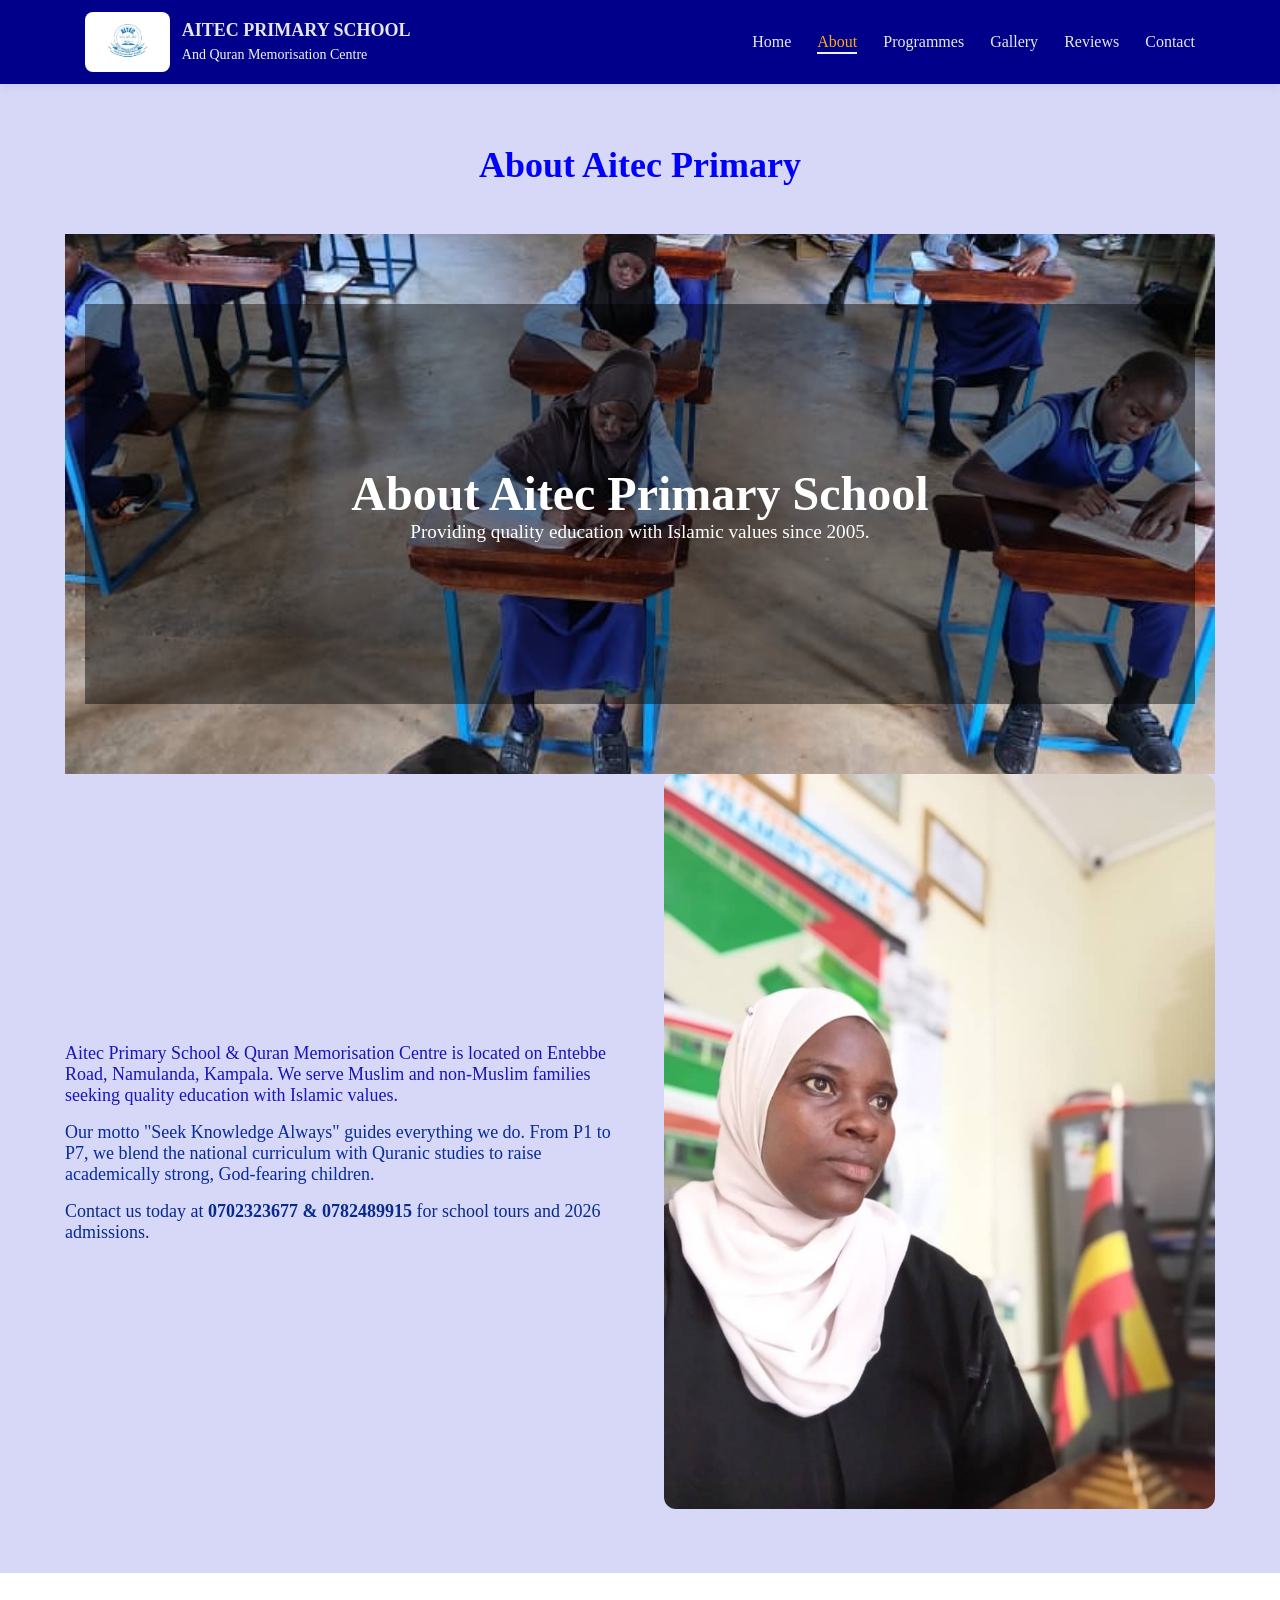
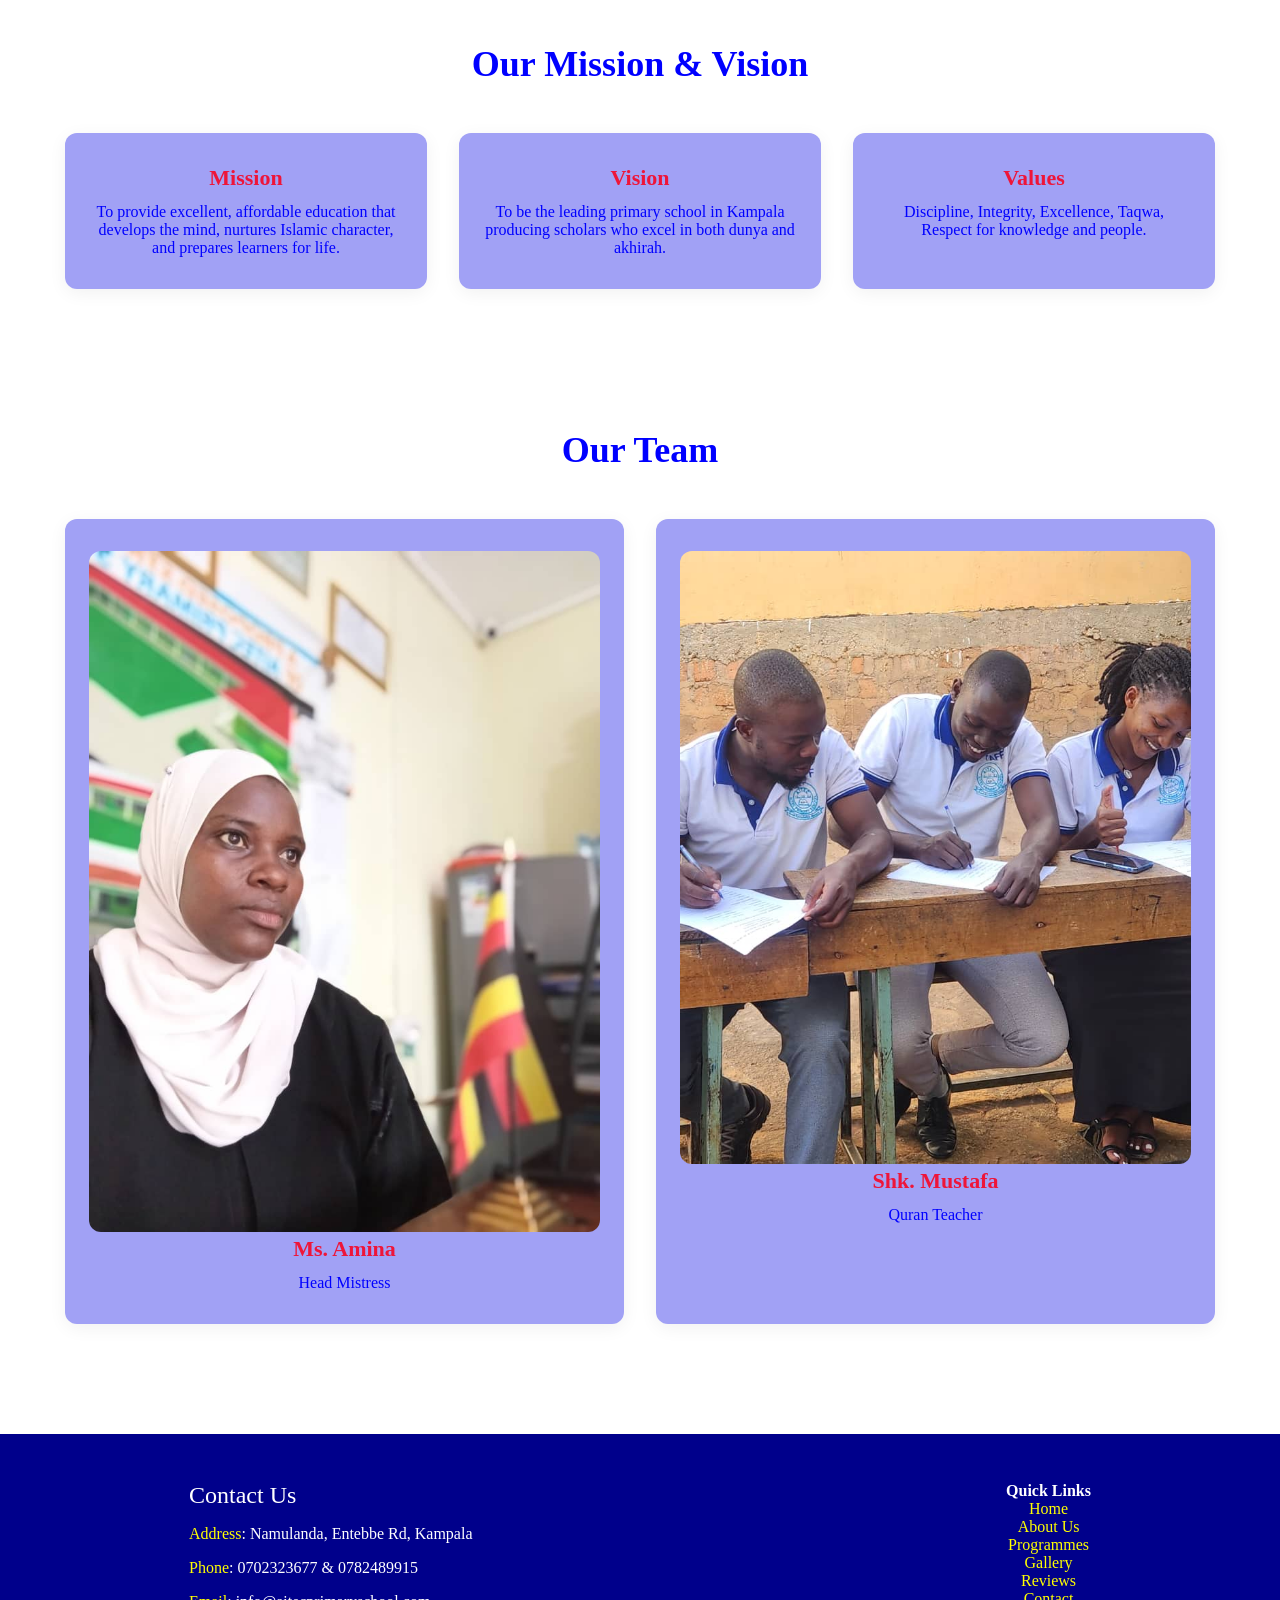
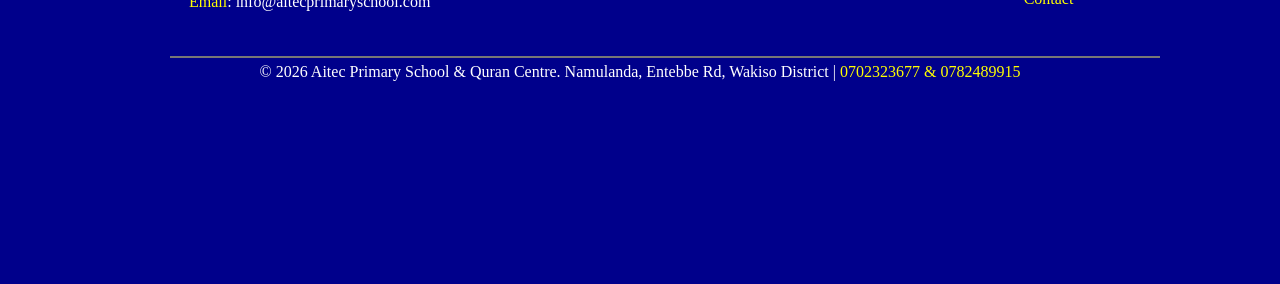
<file: asscet/About.html>
<!DOCTYPE html>
<html lang="en">
<head>
  <title>About Us - Aitec Primary School</title>
  <link rel="stylesheet" href="./css/style.css">
  <meta name="viewport" content="width=device-width, initial-scale=1">


</head>
<body>
  <nav>
    <div class="container">
      <a href="index.html" class="logo-area">
        <img src="./css/image/WhatsApp Image 2026-07-09 at 6.39.47 PM.jpeg" alt="Aitec Primary School Logo">
        <div class="logo-text">AITEC PRIMARY SCHOOL<br><span>And Quran Memorisation Centre</span></div>
      </a>
      <ul>
        <li><a href="index.html">Home</a></li>
        <li><a href="about.html" class="active">About</a></li>
        <li><a href="Programmes.html">Programmes</a></li>
        <li><a href="gallery.html">Gallery</a></li>
        <li><a href="reviews.html">Reviews</a></li>
        <li><a href="contact.html">Contact</a></li>
      </ul>
    </div>
  </nav>

  <section style="padding: 60px 20px; background: rgb(215, 215, 248);">
    <div class="container">
      <h2>About Aitec Primary</h2>
     <section class="about-hero">
       <div class="overlay">
          <h1>About Aitec Primary School</h1>
          <p>Providing quality education with Islamic values since 2005.</p>
       </div>
     </section> 
      <div class="grid-2">
        <div>
          <p style="font-size: 18px; color: rgb(24, 22, 187); margin-bottom: 16px;">
            Aitec Primary School & Quran Memorisation Centre is located on Entebbe Road, Namulanda, Kampala. We serve Muslim and non-Muslim families seeking quality education with Islamic values.
          </p>
          <p style="font-size: 18px; color: rgb(6, 45, 153); margin-bottom: 16px;">
            Our motto "Seek Knowledge Always" guides everything we do. From P1 to P7, we blend the national curriculum with Quranic studies to raise academically strong, God-fearing children.
          </p>
          <p style="font-size: 18px; color: rgb(7, 43, 141);">
            Contact us today at <strong>0702323677 & 0782489915</strong> for school tours and 2026 admissions.
          </p>
        </div>
        <div>
          <img src="./css/image/WhatsApp Image 2026-07-09 at 6.33.53 PM.jpeg" alt="Aitec School" style="width: 100%; border-radius: 12px;">
        </div>
      </div>
    </div>
  </section>

  <section>
    <div class="container">
      <h2>Our Mission & Vision</h2>
      <div class="grid-3">
        <div class="card">
          <h3>Mission</h3>
          <p>To provide excellent, affordable education that develops the mind, nurtures Islamic character, and prepares learners for life.</p>
        </div>
        <div class="card">
          <h3>Vision</h3>
          <p>To be the leading primary school in Kampala producing scholars who excel in both dunya and akhirah.</p>
        </div>
        <div class="card">
          <h3>Values</h3>
          <p>Discipline, Integrity, Excellence, Taqwa, Respect for knowledge and people.</p>
        </div>
      </div>
    </div>
  </section>
  <section>
    <div class="container">
      <h2>Our Team</h2>
      <div class="grid-3">
        <div class="card">
          <img src="./css/image/WhatsApp Image 2026-07-09 at 6.33.53 PM.jpeg" alt="Principal" style="width: 100%; border-radius: 12px;">
          <h3>Ms. Amina </h3>
          <p>Head Mistress</p>
        </div>
        <div class="card">
          <img src="./css/image/WhatsApp Image 2026-07-09 at 6.34.26 PM.jpeg" alt="Teacher" style="width: 100%; border-radius: 12px;">
          <h3>Shk. Mustafa</h3>
          <p>Quran Teacher</p>
        </div>
      </div>
    </div>
  </section>
  <footer>
     <div class="top-footer">
      <div class="footergrid-3">
        <h4>Contact Us</h4>
        <p><span>Address</span>: Namulanda, Entebbe Rd, Kampala</p>
        <p><span>Phone</span>: 0702323677 & 0782489915</p>
        <p><span>Email</span>: info@aitecprimaryschool.com</p>
      </div>
      <div class="quicklinks">
        <h4>Quick Links</h4>
        <p><a href="index.html">Home</a></p>
        <p><a href="about.html">About Us</a></p>
        <p><a href="Programmes.html">Programmes</a></p>
        <p><a href="gallery.html">Gallery</a></p>
        <p><a href="reviews.html">Reviews</a></p>
        <p><a href="contact.html">Contact</a></p>
      </div>
    </div>
    <hr>
    <div class="bottom-footer">
        <p>&copy; 2026 Aitec Primary School & Quran Centre. Namulanda, Entebbe Rd, Wakiso District | <a href="tel:0702323677 & 0782489915">0702323677 & 0782489915</a></p>
    </div>
  </footer>
</body>
</html>
</file>
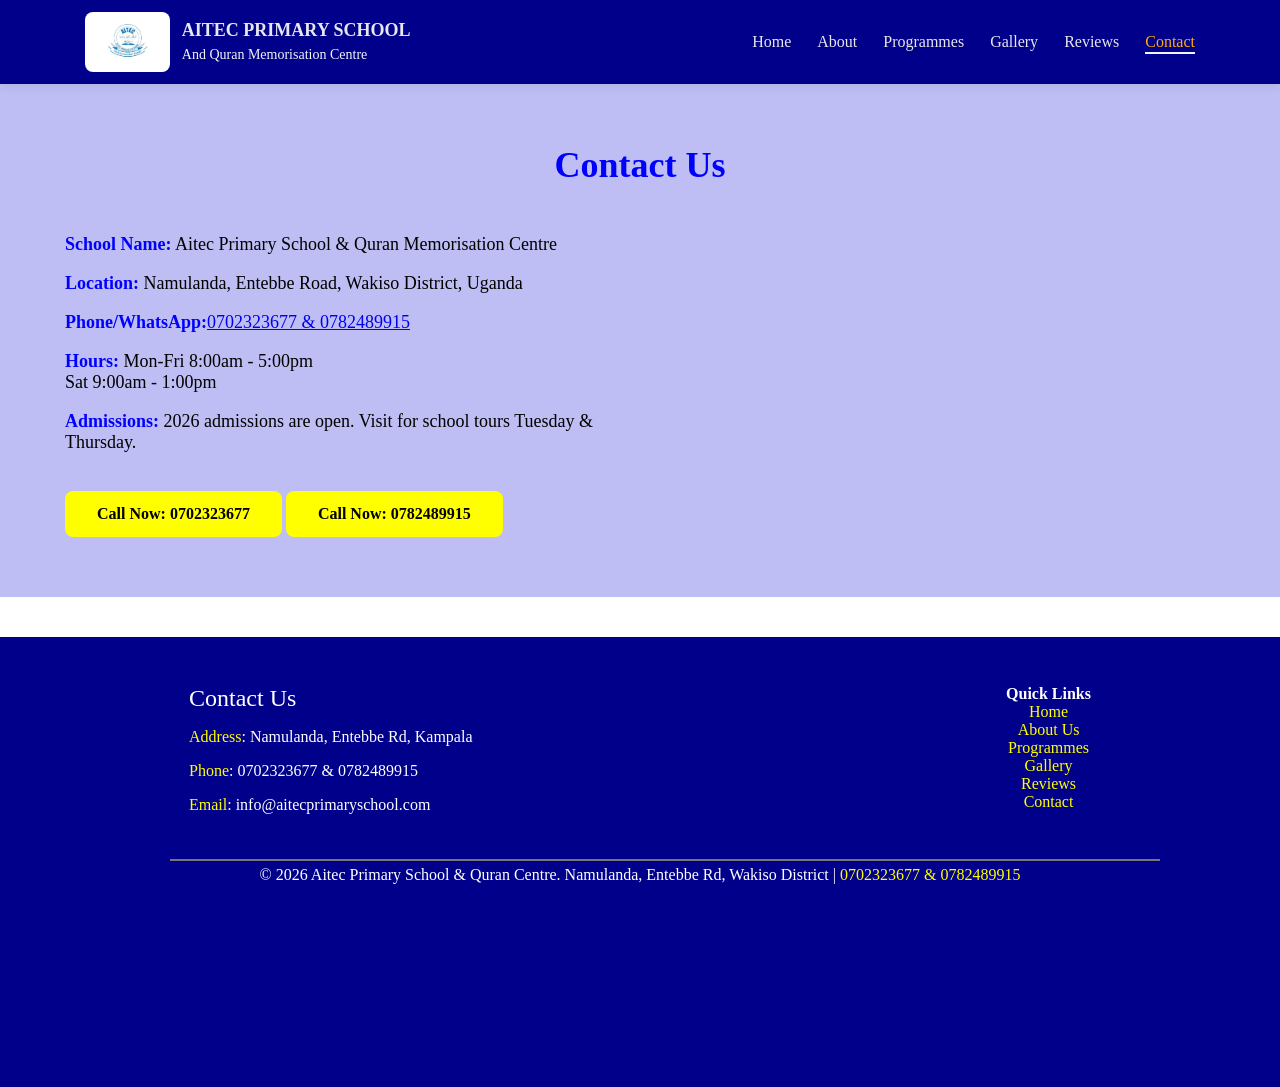
<file: asscet/Contact.html>
<!DOCTYPE html>
<html lang="en">
<head>
  <title>Contact - Aitec Primary School</title>
  <link rel="stylesheet" href="./css/style.css">
  <meta name="viewport" content="width=device-width, initial-scale=1">
</head>
<body>
  <nav>
    <div class="container">
      <a href="index.html" class="logo-area">
        <img src="./css/image/WhatsApp Image 2026-07-09 at 6.39.47 PM.jpeg" alt="Aitec Primary School Logo">
        <div class="logo-text">AITEC PRIMARY SCHOOL<br><span>And Quran Memorisation Centre</span></div>
      </a>
      <ul>
        <li><a href="index.html">Home</a></li>
        <li><a href="about.html">About</a></li>
        <li><a href="Programmes.html">Programmes</a></li>
        <li><a href="gallery.html">Gallery</a></li>
        <li><a href="reviews.html">Reviews</a></li>
        <li><a href="contact.html" class="active">Contact</a></li>
      </ul>
    </div>
  </nav>

  <section style="padding: 60px 20px; background: rgb(190, 190, 245);">
    <div class="container">
      <h2>Contact Us</h2>
      <div class="contact-grid">
        <div class="contact-info">
          <p><strong>School Name:</strong> Aitec Primary School & Quran Memorisation Centre</p>
          <p><strong>Location:</strong> Namulanda, Entebbe Road, Wakiso District, Uganda</p>
          <p><strong>Phone/WhatsApp:</strong><a href="tel:0702323677 & 0782489915">0702323677 & 0782489915</a></p>
          <p><strong>Hours:</strong> Mon-Fri 8:00am - 5:00pm<br>Sat 9:00am - 1:00pm</p>
          <p><strong>Admissions:</strong> 2026 admissions are open. Visit for school tours Tuesday & Thursday.</p>
          <a href="tel:0702323677" class="btn" style="margin-top: 20px;">Call Now: 0702323677 </a>
          <a href="tel:0782489915" class="btn" style="margin-top: 20px;">Call Now: 0782489915 </a>
        </div>
      </div>
    </div>
  </section>

  <footer>
     <div class="top-footer">
      <div class="footergrid-3">
        <h4>Contact Us</h4>
        <p><span>Address</span>: Namulanda, Entebbe Rd, Kampala</p>
        <p><span>Phone</span>: 0702323677 & 0782489915</p>
        <p><span>Email</span>: info@aitecprimaryschool.com</p>
      </div>
      <div class="quicklinks">
        <h4>Quick Links</h4>
        <p><a href="index.html">Home</a></p>
        <p><a href="about.html">About Us</a></p>
        <p><a href="Programmes.html">Programmes</a></p>
        <p><a href="gallery.html">Gallery</a></p>
        <p><a href="reviews.html">Reviews</a></p>
        <p><a href="contact.html">Contact</a></p>
      </div>
    </div>
    <hr>
    <div class="bottom-footer">
        <p>&copy; 2026 Aitec Primary School & Quran Centre. Namulanda, Entebbe Rd, Wakiso District | <a href="tel:0702323677 & 0782489915">0702323677 & 0782489915</a></p>
    </div>
  </footer>
</body>
</html>
</file>
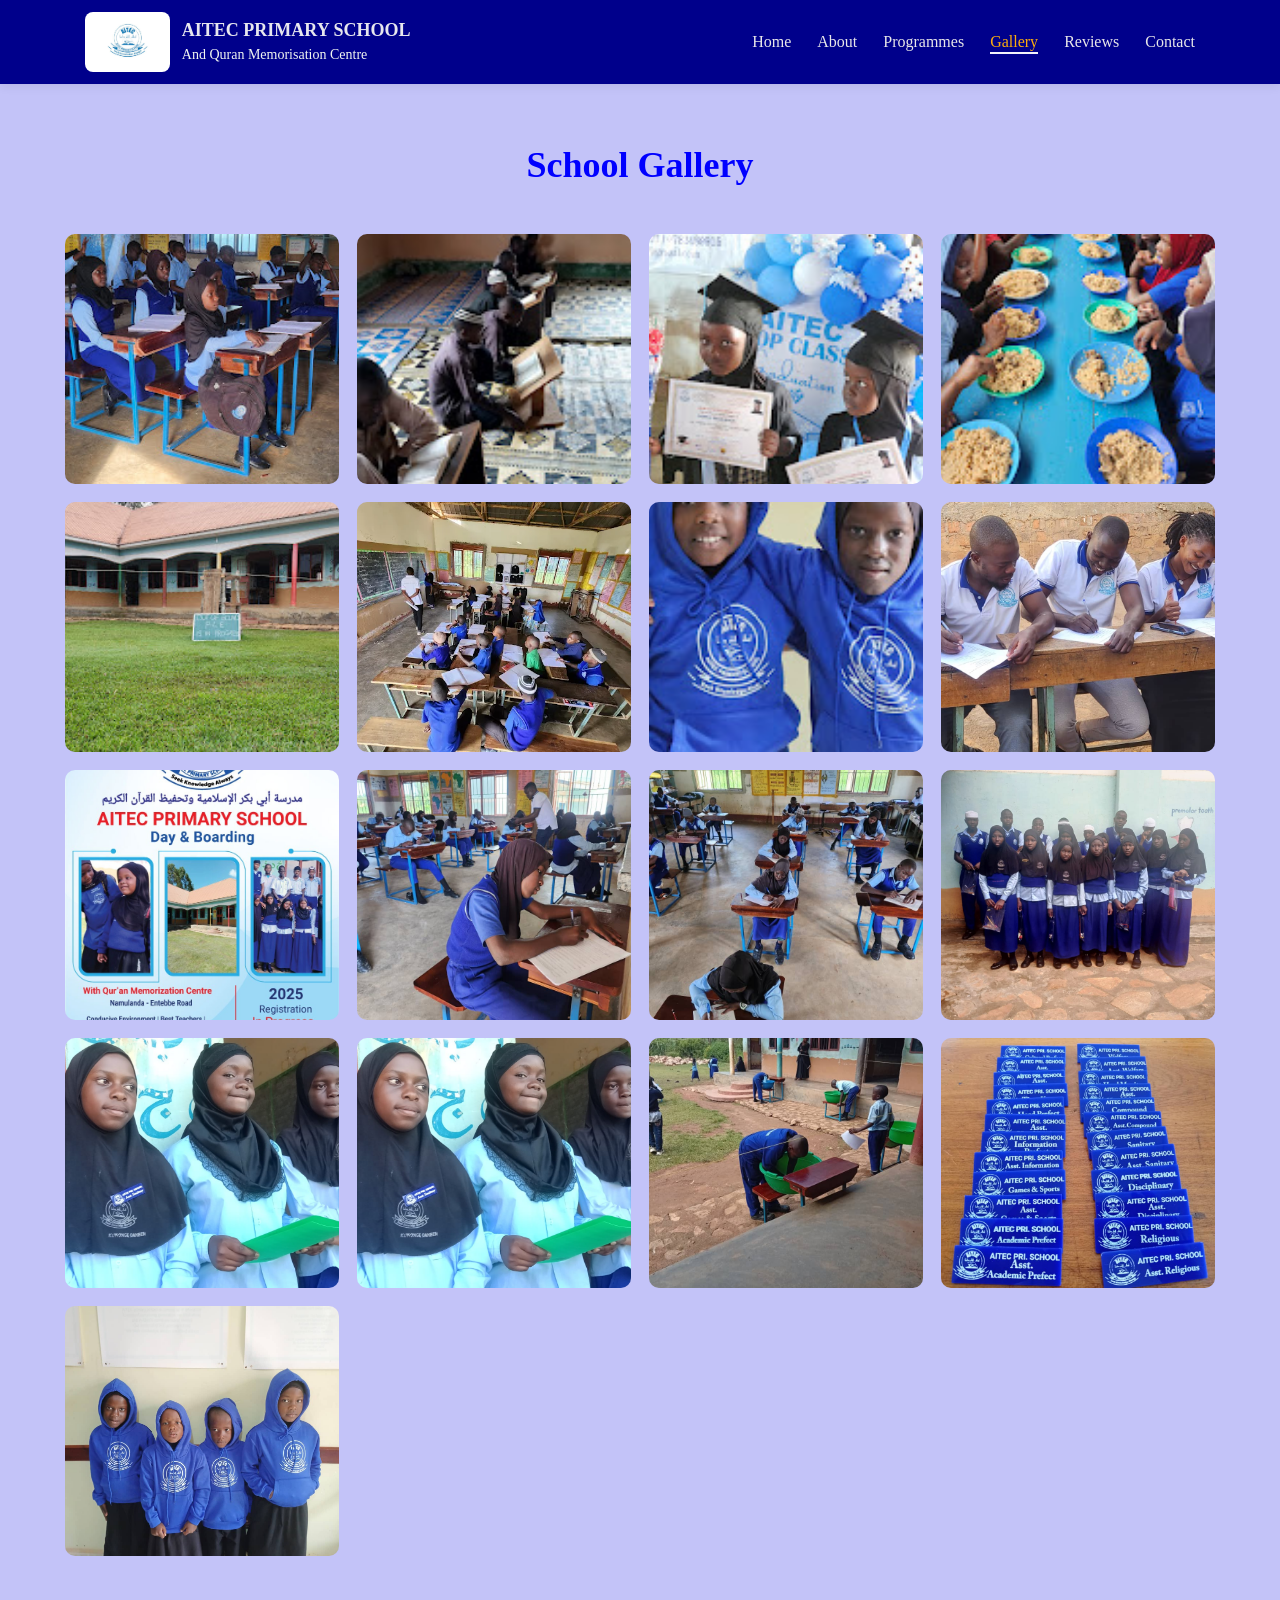
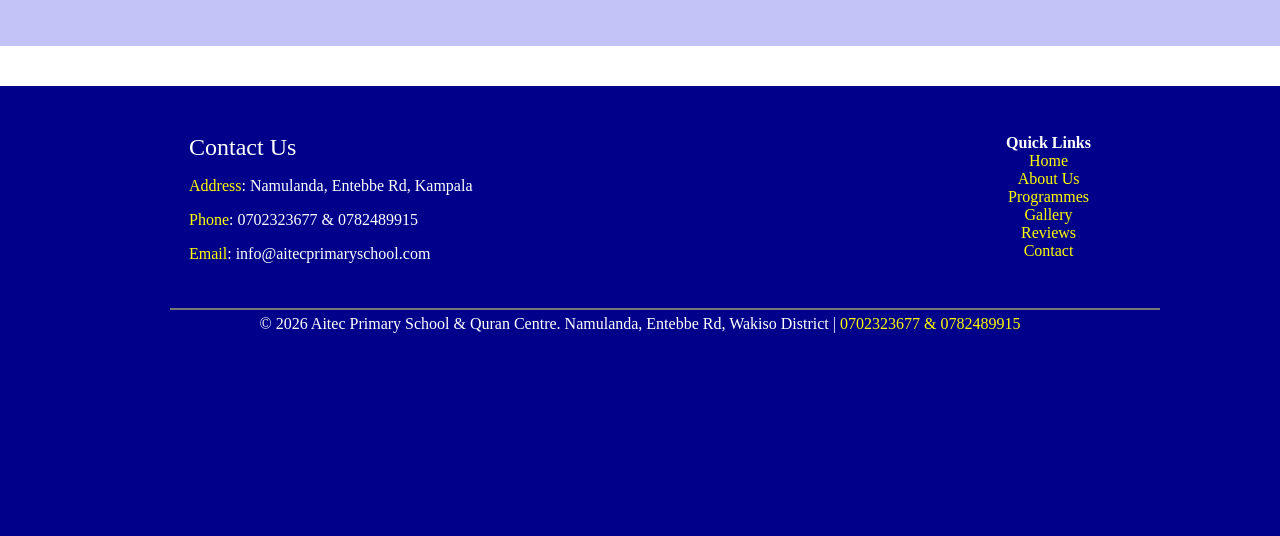
<file: asscet/Gallery.html>
<!DOCTYPE html>
<html lang="en">
<head>
  <meta charset="UTF-8">
  <meta name="viewport" content="width=device-width, initial-scale=1.0">
  <title>Gallery - Aitec Primary School</title>
  <link rel="stylesheet" href="./css/style.css">
</head>
<body>
  <nav>
    <div class="container">
      <a href="index.html" class="logo-area">
        <img src="./css/image/WhatsApp Image 2026-07-09 at 6.39.47 PM.jpeg" alt="Aitec Primary School Logo">
        <div class="logo-text">AITEC PRIMARY SCHOOL<br><span>And Quran Memorisation Centre</span></div>
      </a>
      <ul>
        <li><a href="index.html">Home</a></li>
        <li><a href="about.html">About</a></li>
        <li><a href="Programmes.html">Programmes</a></li>
        <li><a href="gallery.html" class="active">Gallery</a></li>
        <li><a href="reviews.html">Reviews</a></li>
        <li><a href="contact.html">Contact</a></li>
      </ul>
    </div>
  </nav>

  <section style="padding: 60px 20px; background: rgb(195, 195, 248);">
    <div class="container">
      <h2>School Gallery</h2>
      <div class="gallery-grid">
        <img src="./css/image/class.jpg" alt="Classroom">
        <img src="./css/image/readind.jpg" alt="Quran class">
        <img src="./css/image/coladri.jpg" alt=" Graduation">
        <img src="./css/image/food.jpg" alt="lunch hours">
        <img src="./css/image/compand.jpg" alt="School compound">
        <img src="./css/image/leran.webp" alt="Students learning">
        <img src="./css/image/jamp.jpg" alt="Students learning">
        <img src="./css/image/WhatsApp Image 2026-07-09 at 6.34.26 PM.jpeg" alt="Students learning">
        <img src="./css/image/WhatsApp Image 2026-07-09 at 6.34.27 PM.jpeg" alt="Students learning">
        <img src="./css/image/WhatsApp Image 2026-07-09 at 6.34.28 PM.jpeg" alt="Students learning">
        <img src="./css/image/WhatsApp Image 2026-07-09 at 6.34.29 PM.jpeg" alt="Students learning">
        <img src="./css/image/WhatsApp Image 2026-07-09 at 6.34.30 PM.jpeg" alt="Students learning">
        <img src="./css/image/WhatsApp Image 2026-07-09 at 5.48.40 PM.jpeg" alt="Students learning">
        <img src="./css/image/WhatsApp Image 2026-07-09 at 5.48.41 PM.jpeg" alt="Students learning">
        <img src="./css/image/WhatsApp Image 2026-07-09 at 5.48.42 PM (1).jpeg" alt="Students during election">
        <img src="./css/image/WhatsApp Image 2026-07-09 at 5.48.42 PM.jpeg" alt="Students learning">
        <img src="./css/image/WhatsApp Image 2026-07-09 at 5.48.43 PM.jpeg" alt="Students learning">
      </div>
      <p style="text-align: center; margin-top: 30px; color: var(--gray);"></p>
    </div>
  </section>

  <footer>
     <div class="top-footer">
      <div class="footergrid-3">
        <h4>Contact Us</h4>
        <p><span>Address</span>: Namulanda, Entebbe Rd, Kampala</p>
        <p><span>Phone</span>: 0702323677 & 0782489915</p>
        <p><span>Email</span>: info@aitecprimaryschool.com</p>
      </div>
      <div class="quicklinks">
        <h4>Quick Links</h4>
        <p><a href="index.html">Home</a></p>
        <p><a href="about.html">About Us</a></p>
        <p><a href="Programmes.html">Programmes</a></p>
        <p><a href="gallery.html">Gallery</a></p>
        <p><a href="reviews.html">Reviews</a></p>
        <p><a href="contact.html">Contact</a></p>
      </div>
    </div>
    <hr>
    <div class="bottom-footer">
        <p>&copy; 2026 Aitec Primary School & Quran Centre. Namulanda, Entebbe Rd, Wakiso District | <a href="tel:0702323677 & 0782489915">0702323677 & 0782489915</a></p>
    </div>
  </footer>
</body>
</html>
</file>
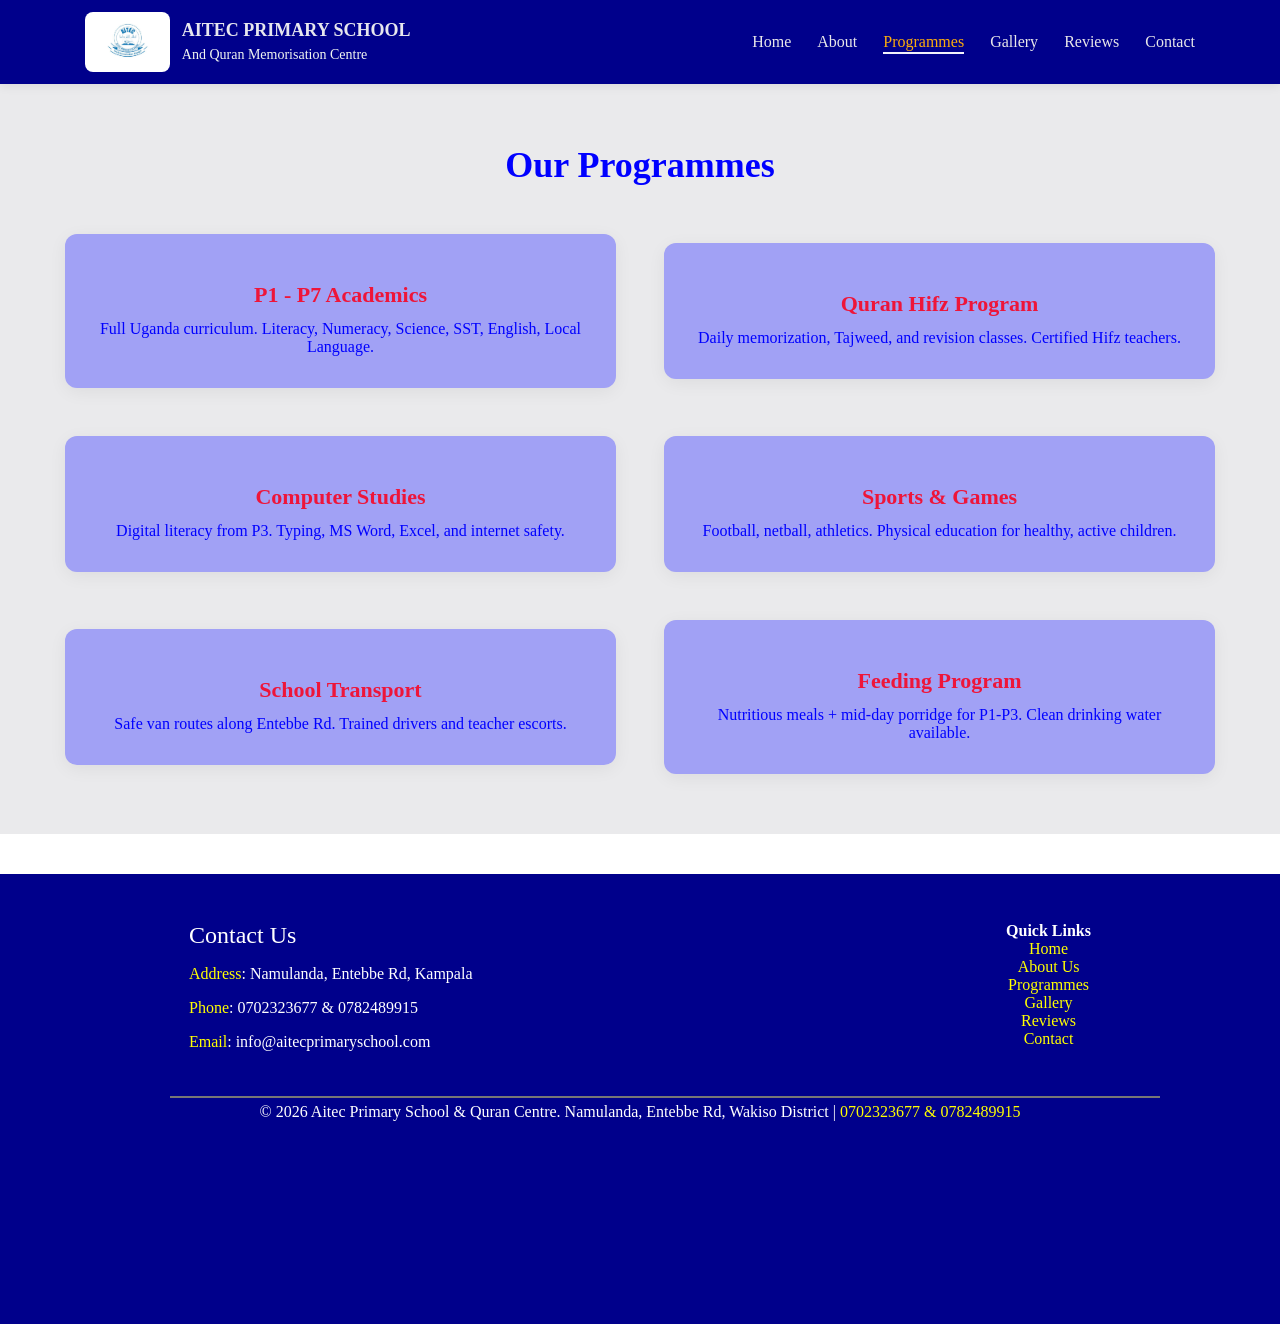
<file: asscet/Programmes.html>
<!DOCTYPE html>
<html lang="en">
<head>
  <title>Services - Aitec Primary School</title>
  <link rel="stylesheet" href="./css/style.css">
  <meta name="viewport" content="width=device-width, initial-scale=1">

</head>
<body>
  <nav>
    <div class="container">
      <a href="index.html" class="logo-area">
        <img src="./css/image/WhatsApp Image 2026-07-09 at 6.39.47 PM.jpeg" alt="Aitec Primary School Logo">
        <div class="logo-text">AITEC PRIMARY SCHOOL<br><span>And Quran Memorisation Centre</span></div>
      </a>
      <ul>
        <li><a href="index.html">Home</a></li>
        <li><a href="about.html">About</a></li>
        <li><a href="Programmes.html" class="active">Programmes</a></li>
        <li><a href="gallery.html">Gallery</a></li>
        <li><a href="reviews.html">Reviews</a></li>
        <li><a href="contact.html">Contact</a></li>
      </ul>
    </div>
  </nav>

  <section style="padding: 60px 20px; background: rgb(234, 234, 236);">
    <div class="container">
      <h2>Our Programmes</h2>
      <div class="grid-2">
        <div class="card">
          <div class="icon"></div>
          <h3>P1 - P7 Academics</h3>
          <p>Full Uganda curriculum. Literacy, Numeracy, Science, SST, English, Local Language.</p>
        </div>
        <div class="card">
          <div class="icon"></div>
          <h3>Quran Hifz Program</h3>
          <p>Daily memorization, Tajweed, and revision classes. Certified Hifz teachers.</p>
        </div>
        <div class="card">
          <div class="icon"></div>
          <h3>Computer Studies</h3>
          <p>Digital literacy from P3. Typing, MS Word, Excel, and internet safety.</p>
        </div>
        <div class="card">
          <div class="icon"></div>
          <h3>Sports & Games</h3>
          <p>Football, netball, athletics. Physical education for healthy, active children.</p>
        </div>
        <div class="card">
          <div class="icon"></div>
          <h3>School Transport</h3>
          <p>Safe van routes along Entebbe Rd. Trained drivers and teacher escorts.</p>
        </div>
        <div class="card">
          <div class="icon"></div>
          <h3>Feeding Program</h3>
          <p>Nutritious meals + mid-day porridge for P1-P3. Clean drinking water available.</p>
        </div>
      </div>
    </div>
  </section>

  <footer>
    <div class="top-footer">
      <div class="footergrid-3">
        <h4>Contact Us</h4>
        <p><span>Address</span>: Namulanda, Entebbe Rd, Kampala</p>
        <p><span>Phone</span>: 0702323677 & 0782489915</p>
        <p><span>Email</span>: info@aitecprimaryschool.com</p>
      </div>
      <div class="quicklinks">
        <h4>Quick Links</h4>
        <p><a href="index.html">Home</a></p>
        <p><a href="about.html">About Us</a></p>
        <p><a href="Programmes.html">Programmes</a></p>
        <p><a href="gallery.html">Gallery</a></p>
        <p><a href="reviews.html">Reviews</a></p>
        <p><a href="contact.html">Contact</a></p>
      </div>
    </div>
    <hr>
    <div class="bottom-footer">
        <p>&copy; 2026 Aitec Primary School & Quran Centre. Namulanda, Entebbe Rd, Wakiso District | <a href="tel:0702323677 & 0782489915">0702323677 & 0782489915</a></p>
    </div>
  </footer>
</body>
</html>
</file>
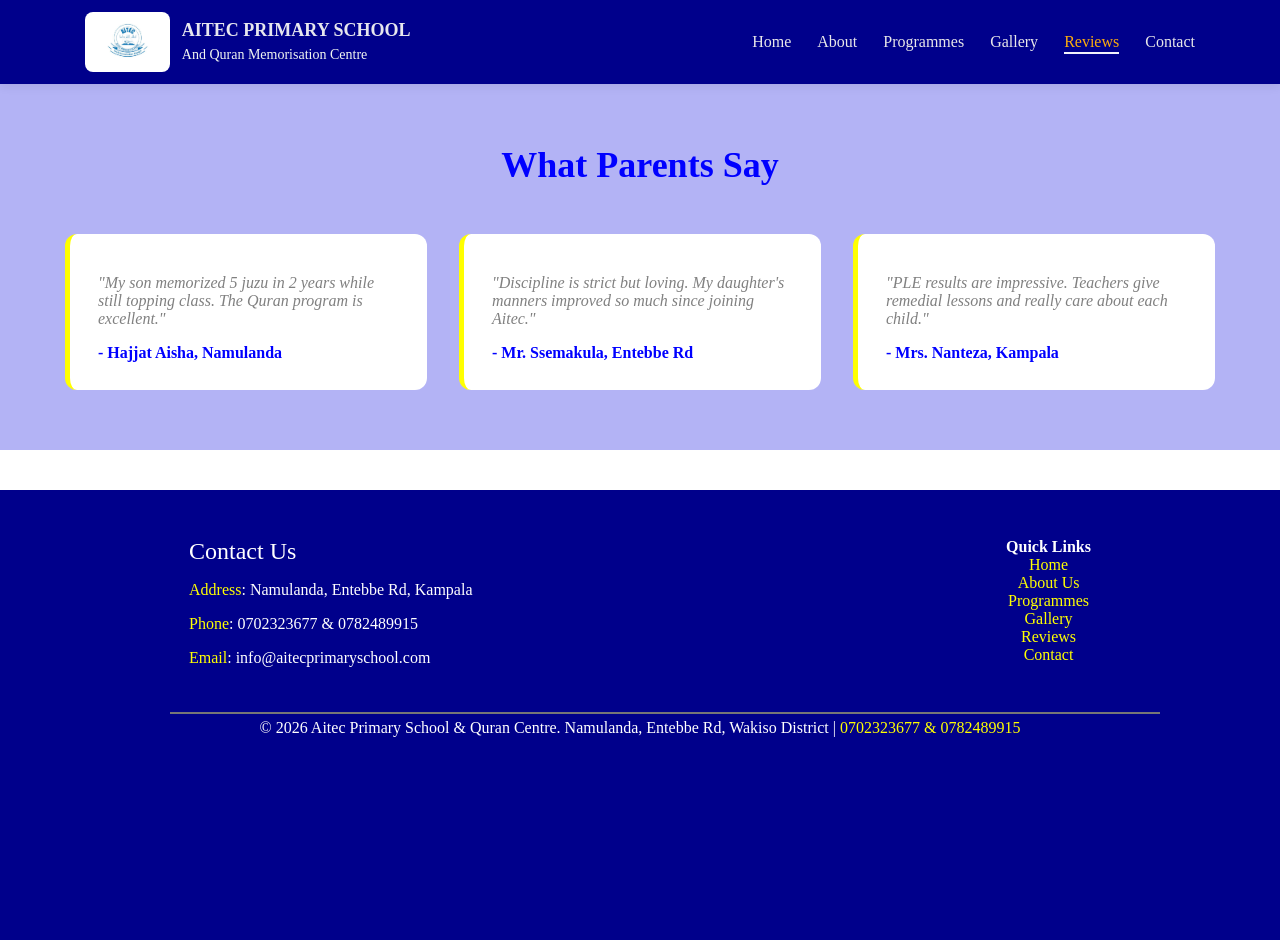
<file: asscet/Reviews.html>
<!DOCTYPE html>
<html lang="en">
<head>
  <meta charset="UTF-8">
  <title>Parent Reviews - Aitec Primary School</title>
  <link rel="stylesheet" href="./css/style.css">
  <meta name="viewport" content="width=device-width, initial-scale=1">

</head>
<body>
  <nav>
    <div class="container">
      <a href="index.html" class="logo-area">
        <img src="./css/image/WhatsApp Image 2026-07-09 at 6.39.47 PM.jpeg" alt="Aitec Primary School Logo">
        <div class="logo-text">AITEC PRIMARY SCHOOL<br><span>And Quran Memorisation Centre</span></div>
      </a>
      <ul>
        <li><a href="index.html">Home</a></li>
        <li><a href="about.html">About</a></li>
        <li><a href="Programmes.html">Programmes</a></li>
        <li><a href="gallery.html">Gallery</a></li>
        <li><a href="reviews.html" class="active">Reviews</a></li>
        <li><a href="contact.html">Contact</a></li>
      </ul>
    </div>
  </nav>
  <section style="padding: 60px 20px; background: rgb(179, 179, 245);">
    <div class="container">
      <h2>What Parents Say</h2>
      <div class="grid-3">
        <div class="review">
          <div class="stars"></div>
          <p>"My son memorized 5 juzu in 2 years while still topping class. The Quran program is excellent."</p>
          <h4>- Hajjat Aisha, Namulanda</h4>
        </div>
        <div class="review">
          <div class="stars"></div>
          <p>"Discipline is strict but loving. My daughter's manners improved so much since joining Aitec."</p>
          <h4>- Mr. Ssemakula, Entebbe Rd</h4>
        </div>
        <div class="review">
          <div class="stars"></div>
          <p>"PLE results are impressive. Teachers give remedial lessons and really care about each child."</p>
          <h4>- Mrs. Nanteza, Kampala</h4>
        </div>
      </div>
    </div>
  </section>

  <footer>
     <div class="top-footer">
      <div class="footergrid-3">
        <h4>Contact Us</h4>
        <p><span>Address</span>: Namulanda, Entebbe Rd, Kampala</p>
        <p><span>Phone</span>: 0702323677 & 0782489915</p>
        <p><span>Email</span>: info@aitecprimaryschool.com</p>
      </div>
      <div class="quicklinks">
        <h4>Quick Links</h4>
        <p><a href="index.html">Home</a></p>
        <p><a href="about.html">About Us</a></p>
        <p><a href="Programmes.html">Programmes</a></p>
        <p><a href="gallery.html">Gallery</a></p>
        <p><a href="reviews.html">Reviews</a></p>
        <p><a href="contact.html">Contact</a></p>
      </div>
    </div>
    <hr>
    <div class="bottom-footer">
        <p>&copy; 2026 Aitec Primary School & Quran Centre. Namulanda, Entebbe Rd, Wakiso District | <a href="tel:0702323677 & 0782489915">0702323677 & 0782489915</a></p>
    </div>
  </footer>
</body>
</html>
</file>
<file: assets/css/style.css>
* { 
  margin: 0; 
  padding: 0; 
  box-sizing: border-box; 
}

nav {
  background: darkblue;
  box-shadow: 0 2px 10px rgba(0,0,0,0.08);
  position: sticky;
  top: 0;
  z-index: 100;
  /* position: fixed; */
}
nav .container {
  max-width: 1150px;
  margin: 0 auto;
  padding: 12px 20px;
  display: flex;
  justify-content: space-between;
  align-items: center;
  /* position: fixed; */
}
.logo-area {
  display: flex;
  align-items: center;
  gap: 12px;
  text-decoration: none;
}
.logo-area img {
  height: 60px;
  width: auto;
  border-radius: 8px;
}
.logo-text {
  font-size: 18px;
  font-weight: 700;
  color: rgb(231, 231, 238);
  line-height: 1.3;
}
.logo-text span { 
  color: rgb(241, 245, 241); 
  font-size: 14px; 
  font-weight: 500; 
}
nav ul {
  list-style: none;
  display: flex;
  gap: 26px;
}
nav a {
  text-decoration: none;
  color: rgb(232, 231, 233);
  font-weight: 500;
  position:relative;
  transition: color 0.2s;
  /* position: fixed; */
}
nav a:hover, nav a.active {
   color: rgb(252, 172, 13); 
  }
nav a::after {
  content: '';
  position: absolute;
  width: 0;
  height: 2px;
  bottom: -4px;
  left: 0;
  background: rgb(242, 242, 252);
  transition: width 0.3s;
}
nav a:hover::after, nav a.active::after {
   width: 100%; 
  }

.hero {
  background-image:linear-gradient(rgba(12, 15, 12, 0.5),  rgba(81, 85, 81, 0.5)),
  url(./image/WhatsApp\ Image\ 2026-07-09\ at\ 5.48.41\ PM.jpeg);
  color: rgb(246, 245, 250);
  padding: 100px 20px;
  text-align: center;
  background-repeat: no-repeat;
  background-size: cover;
}
.about-hero{
  height:60vh;
  background:url("./image/WhatsApp Image 2026-07-09 at 6.34.29 PM.jpeg") no-repeat center/cover;
  display:flex;
  justify-content:center;
  align-items:center;
}
.overlay{
  width:100%;
  height:100%;
  background:rgba(0,0,0,0.45);
  display:flex;
  justify-content:center;
  flex-direction:column;
  align-items:center;
  color:white;
}
.overlay h1{
  font-size:3rem;
}
.overlay p{
  font-size:1.2rem;
}
.hero h1 { 
  font-size: 48px; 
  font-weight: 700; 
  margin-bottom: 18px; 
}

/* Hamburger menu button */
.menu-btn{
  display: none;
  background: transparent;
  border: 0;
  width: 44px;
  height: 44px;
  cursor: pointer;
  align-items: center;
  justify-content: center;
}
.menu-btn .bar{
  display: block;
  width: 26px;
  height: 2px;
  background: #fff;
  position: relative;
}
.menu-btn .bar::before, .menu-btn .bar::after{
  content: '';
  position: absolute;
  left: 0;
  width: 26px;
  height: 2px;
  background: #fff;
}
.menu-btn .bar::before{ top: -8px; }
.menu-btn .bar::after{ top: 8px; }
.hero p { 
  font-size: 20px; 
  margin-bottom: 32px; 
  opacity: 0.95; 
}
.btn {
  display: inline-block;
  background: yellow;
  color: black;
  padding: 14px 32px;
  border-radius: 8px;
  text-decoration: none;
  font-weight: 600;
  transition: transform 0.2s;
}
section { 
  padding: 70px 20px; 
}
.container { 
  max-width: 1150px; 
  margin: 0 auto; 
}
h2 {
  font-size: 36px;
  color: blue;
  text-align: center;
  margin-bottom: 48px;
  font-weight: 700;
}

.grid-3 {
  display: grid;
  grid-template-columns: repeat(auto-fit, minmax(270px, 1fr));
  gap: 32px;
}
.grid-2 {
  display: grid;
  grid-template-columns: 1fr 1fr;
  gap: 48px;
  align-items: center;
}
.card {
  background: rgb(161, 161, 245);
  padding: 32px 24px;
  border-radius: 12px;
  box-shadow: 0 4px 18px rgba(0,0,0,0.06);
  text-align: center;
  transition: transform 0.2s;
}
.card:hover { 
  transform: translateY(-6px); 
}
.card h3 {
  color: rgb(238, 21, 57);
  font-size: 22px;
  margin-bottom: 12px;
  font-weight: 600;
}
.card p { 
  color: blue; 
}
.icon { 
  font-size: 42px; 
  margin-bottom: 16px; 
}
.gallery-grid {
  display: grid;
  grid-template-columns: repeat(auto-fit, minmax(250px, 1fr));
  gap: 18px;
}
.gallery-grid img {
  width: 100%;
  height: 250px;
  object-fit: cover;
  border-radius: 10px;
  transition: transform 0.3s;
}
.gallery-grid img:hover { 
  transform: scale(1.04); 
}

.review {
  background: white;
  padding: 28px;
  border-radius: 12px;
  border-left: 5px solid yellow;
}
.stars { 
  color: yellow; 
  font-size: 20px; 
  margin-bottom: 12px; 
}
.review p { 
  color: gray; 
  margin-bottom: 16px; 
  font-style: italic; 
}
.review h4 { 
  color: blue; 
  font-weight: 600; 
}

.contact-grid {
  display: grid;
  grid-template-columns: 1fr 1fr;
  gap: 48px;
}
.contact-info p {
  margin-bottom: 18px;
  font-size: 18px;
  color: rgb(0, 0, 0);
}
.contact-info strong { 
  color: blue;
 }
.map {
  width: 100%;
  height: 300px;
  border-radius: 12px;
  background: #e2e8f0;
  display: flex;
  align-items: center;
  justify-content: center;
  color: gray;
}

footer {
  background: darkblue;
  color: white;
  text-align: center;
  padding: 28px 20px;
  margin-top: 40px;
}
footer a { 
  color: yellow; 
  text-decoration: none; 
}
.top-footer{
  display: flex;
  justify-content: space-between;
  margin-bottom: 45px;
  margin-top: 20px;
  gap: 20px;
}
.footergrid-3{
  display: flex;
  flex-direction: column;
  gap: 1.0rem;
  align-items: flex-start;
  margin-left: 0;
}
.footergrid-3 h4{
  font-size: 1.5em;
  font-weight: 500;
}
.footergrid-3 p{
  font-weight: 500;
}
.footergrid-3 span{
  color: yellow;
}
.quicklinks{
  display: flex;
  flex-direction: column;
  margin-right: 0;
}
.quicklinks :hover{
  color: rgb(248, 5, 5);
}
hr{
  border: 1px solid rgb(119, 118, 118);
  margin-bottom: 5px;
  width: 100%;
  margin: 0 0 16px 0;
}

/* Responsive rules */
@media (max-width: 900px) {
  .logo-area img { height: 48px; }
  .logo-text { font-size: 16px; }
  nav .container { padding: 10px 16px; flex-wrap: wrap; }
  nav ul { gap: 12px; flex-wrap: wrap; }
  .menu-btn { display: flex; }
  nav ul { display: none; width: 100%; flex-direction: column; gap: 0; }
  nav.open ul { display: flex; }
  .hero { padding: 60px 16px; }
  .hero h1 { font-size: 36px; }
  .hero p { font-size: 16px; }
  .overlay h1 { font-size: 2.2rem; }
  .overlay p { font-size: 1rem; }
  .grid-2 { grid-template-columns: 1fr; gap: 24px; }
  .contact-grid { grid-template-columns: 1fr; gap: 24px; }
  .gallery-grid img { height: 200px; }
  .footergrid-3, .quicklinks { align-items: center; text-align: center; margin: 0; }
  .top-footer { flex-direction: column; align-items: center; }
}

@media (max-width: 600px) {
  nav ul { display: flex; width: 100%; justify-content: center; gap: 10px; }
  nav a { padding: 8px 6px; }
  .logo-text { font-size: 14px; }
  .logo-area img { height: 42px; }
  .hero { padding: 40px 12px; }
  .hero h1 { font-size: 28px; }
  h2 { font-size: 28px; margin-bottom: 24px; }
  .gallery-grid { gap: 12px; }
  .gallery-grid img { height: auto; }
  footer { padding: 24px 12px; }
}
</file>
<file: asscet/css/style.css>
* { 
  margin: 0; 
  padding: 0; 
  box-sizing: border-box; 
}

nav {
  background: darkblue;
  box-shadow: 0 2px 10px rgba(0,0,0,0.08);
  position: sticky;
  top: 0;
  z-index: 100;
  /* position: fixed; */
}
nav .container {
  max-width: 1150px;
  margin: 0 auto;
  padding: 12px 20px;
  display: flex;
  justify-content: space-between;
  align-items: center;
  /* position: fixed; */
}
.logo-area {
  display: flex;
  align-items: center;
  gap: 12px;
  text-decoration: none;
}
.logo-area img {
  height: 60px;
  width: auto;
  border-radius: 8px;
}
.logo-text {
  font-size: 18px;
  font-weight: 700;
  color: rgb(231, 231, 238);
  line-height: 1.3;
}
.logo-text span { 
  color: rgb(241, 245, 241); 
  font-size: 14px; 
  font-weight: 500; 
}
nav ul {
  list-style: none;
  display: flex;
  gap: 26px;
}
nav a {
  text-decoration: none;
  color: rgb(232, 231, 233);
  font-weight: 500;
  position:relative;
  transition: color 0.2s;
  /* position: fixed; */
}
nav a:hover, nav a.active {
   color: rgb(252, 172, 13); 
  }
nav a::after {
  content: '';
  position: absolute;
  width: 0;
  height: 2px;
  bottom: -4px;
  left: 0;
  background: rgb(242, 242, 252);
  transition: width 0.3s;
}
nav a:hover::after, nav a.active::after {
   width: 100%; 
  }

.hero {
  background-image:linear-gradient(rgba(12, 15, 12, 0.5),  rgba(81, 85, 81, 0.5)),
  url(./image/WhatsApp\ Image\ 2026-07-09\ at\ 5.48.41\ PM.jpeg);
  color: rgb(246, 245, 250);
  padding: 100px 20px;
  text-align: center;
  background-repeat: no-repeat;
  background-size: cover;
}
.about-hero{
  height:60vh;
  background:url("../css/image/WhatsApp\ Image\ 2026-07-09\ at\ 6.34.29\ PM.jpeg") no-repeat center/cover;
  display:flex;
  justify-content:center;
  align-items:center;
}
.overlay{
  width:100%;
  height:100%;
  background:rgba(0,0,0,0.45);
  display:flex;
  justify-content:center;
  flex-direction:column;
  align-items:center;
  color:white;
}
.overlay h1{
  font-size:3rem;
}
.overlay p{
  font-size:1.2rem;
}
.hero h1 { 
  font-size: 48px; 
  font-weight: 700; 
  margin-bottom: 18px; 
}
.hero p { 
  font-size: 20px; 
  margin-bottom: 32px; 
  opacity: 0.95; 
}
.btn {
  display: inline-block;
  background: yellow;
  color: black;
  padding: 14px 32px;
  border-radius: 8px;
  text-decoration: none;
  font-weight: 600;
  transition: transform 0.2s;
}
section { 
  padding: 70px 20px; 
}
.container { 
  max-width: 1150px; 
  margin: 0 auto; 
}
h2 {
  font-size: 36px;
  color: blue;
  text-align: center;
  margin-bottom: 48px;
  font-weight: 700;
}

.grid-3 {
  display: grid;
  grid-template-columns: repeat(auto-fit, minmax(270px, 1fr));
  gap: 32px;
}
.grid-2 {
  display: grid;
  grid-template-columns: 1fr 1fr;
  gap: 48px;
  align-items: center;
}
.card {
  background: rgb(161, 161, 245);
  padding: 32px 24px;
  border-radius: 12px;
  box-shadow: 0 4px 18px rgba(0,0,0,0.06);
  text-align: center;
  transition: transform 0.2s;
}
.card:hover { 
  transform: translateY(-6px); 
}
.card h3 {
  color: rgb(238, 21, 57);
  font-size: 22px;
  margin-bottom: 12px;
  font-weight: 600;
}
.card p { 
  color: blue; 
}
.icon { 
  font-size: 42px; 
  margin-bottom: 16px; 
}
.gallery-grid {
  display: grid;
  grid-template-columns: repeat(auto-fit, minmax(250px, 1fr));
  gap: 18px;
}
.gallery-grid img {
  width: 100%;
  height: 250px;
  object-fit: cover;
  border-radius: 10px;
  transition: transform 0.3s;
}
.gallery-grid img:hover { 
  transform: scale(1.04); 
}

.review {
  background: white;
  padding: 28px;
  border-radius: 12px;
  border-left: 5px solid yellow;
}
.stars { 
  color: yellow; 
  font-size: 20px; 
  margin-bottom: 12px; 
}
.review p { 
  color: gray; 
  margin-bottom: 16px; 
  font-style: italic; 
}
.review h4 { 
  color: blue; 
  font-weight: 600; 
}

.contact-grid {
  display: grid;
  grid-template-columns: 1fr 1fr;
  gap: 48px;
}
.contact-info p {
  margin-bottom: 18px;
  font-size: 18px;
  color: rgb(0, 0, 0);
}
.contact-info strong { 
  color: blue;
 }
.map {
  width: 100%;
  height: 300px;
  border-radius: 12px;
  background: #e2e8f0;
  display: flex;
  align-items: center;
  justify-content: center;
  color: gray;
}

footer {
  background: darkblue;
  color: white;
  text-align: center;
  padding: 28px 20px;
  margin-top: 40px;
  height: 50vh;
}
footer a { 
  color: yellow; 
  text-decoration: none; 
}
.top-footer{
  display: flex;
  justify-content: space-between;
  margin-bottom: 45px;
  margin-top: 20px;
}
.footergrid-3{
  display: flex;
  flex-direction: column;
  gap: 1.0rem;
  align-items: flex-start;
  margin-left: 169px;
}
.footergrid-3 h4{
  font-size: 1.5em;
  font-weight: 500;
}
.footergrid-3 p{
  font-weight: 500;
}
.footergrid-3 span{
  color: yellow;
}
.quicklinks{
  display: flex;
  flex-direction: column;
  /* gap: 1.0rem; */
  margin-right: 169px;
}
.quicklinks :hover{
  color: rgb(248, 5, 5);
}
hr{
  border: 1px solid rgb(119, 118, 118);
  margin-bottom: 5px;
  width: 990px;
  margin-left: 150px;
}
</file>
